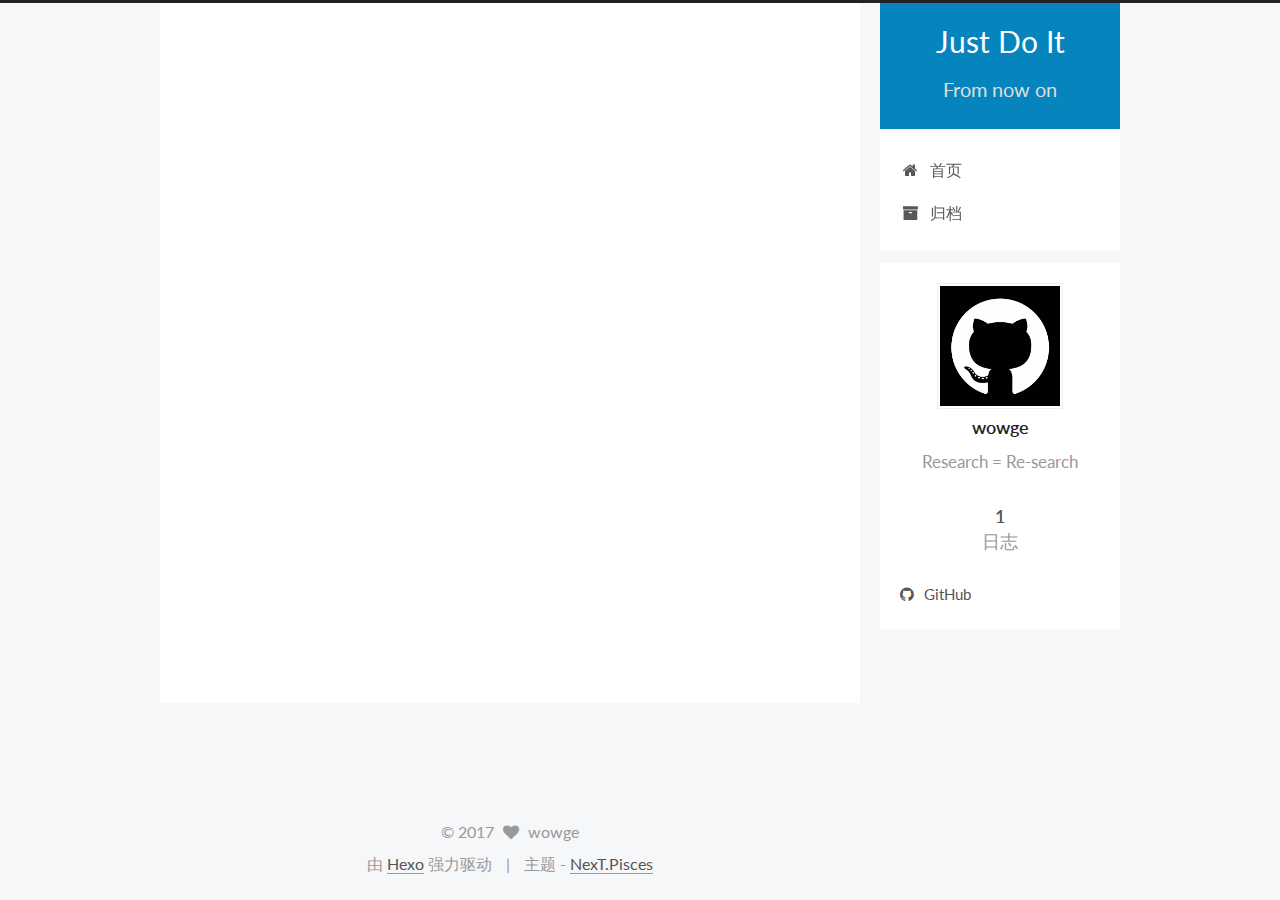
<file: index.html>
<!doctype html>



  


<html class="theme-next pisces use-motion" lang="zh-Hans">
<head>
  <meta charset="UTF-8"/>
<meta http-equiv="X-UA-Compatible" content="IE=edge" />
<meta name="viewport" content="width=device-width, initial-scale=1, maximum-scale=1"/>






<meta http-equiv="Cache-Control" content="no-transform" />
<meta http-equiv="Cache-Control" content="no-siteapp" />















  
  
  <link href="/lib/fancybox/source/jquery.fancybox.css?v=2.1.5" rel="stylesheet" type="text/css" />




  
  
  
  

  
    
    
  

  

  

  

  

  
    
    
    <link href="//fonts.googleapis.com/css?family=Lato:300,300italic,400,400italic,700,700italic&subset=latin,latin-ext" rel="stylesheet" type="text/css">
  






<link href="/lib/font-awesome/css/font-awesome.min.css?v=4.6.2" rel="stylesheet" type="text/css" />

<link href="/css/main.css?v=5.1.1" rel="stylesheet" type="text/css" />


  <meta name="keywords" content="Hexo, NexT" />








  <link rel="shortcut icon" type="image/x-icon" href="/favicon.ico?v=5.1.1" />






<meta name="description" content="Research = Re-search">
<meta property="og:type" content="website">
<meta property="og:title" content="Just Do It">
<meta property="og:url" content="https://wowge.github.io/index.html">
<meta property="og:site_name" content="Just Do It">
<meta property="og:description" content="Research = Re-search">
<meta name="twitter:card" content="summary">
<meta name="twitter:title" content="Just Do It">
<meta name="twitter:description" content="Research = Re-search">



<script type="text/javascript" id="hexo.configurations">
  var NexT = window.NexT || {};
  var CONFIG = {
    root: '/',
    scheme: 'Pisces',
    sidebar: {"position":"right","display":"post","offset":12,"offset_float":0,"b2t":true,"scrollpercent":false},
    fancybox: true,
    motion: true,
    duoshuo: {
      userId: '0',
      author: '博主'
    },
    algolia: {
      applicationID: '',
      apiKey: '',
      indexName: '',
      hits: {"per_page":10},
      labels: {"input_placeholder":"Search for Posts","hits_empty":"We didn't find any results for the search: ${query}","hits_stats":"${hits} results found in ${time} ms"}
    }
  };
</script>



  <link rel="canonical" href="https://wowge.github.io/"/>





  <title>Just Do It</title>
</head>

<body itemscope itemtype="http://schema.org/WebPage" lang="zh-Hans">

  















  
  
    
  

  <div class="container sidebar-position-right 
   page-home 
 ">
    <div class="headband"></div>

    <header id="header" class="header" itemscope itemtype="http://schema.org/WPHeader">
      <div class="header-inner"><div class="site-brand-wrapper">
  <div class="site-meta ">
    

    <div class="custom-logo-site-title">
      <a href="/"  class="brand" rel="start">
        <span class="logo-line-before"><i></i></span>
        <span class="site-title">Just Do It</span>
        <span class="logo-line-after"><i></i></span>
      </a>
    </div>
      
        <p class="site-subtitle">From now on</p>
      
  </div>

  <div class="site-nav-toggle">
    <button>
      <span class="btn-bar"></span>
      <span class="btn-bar"></span>
      <span class="btn-bar"></span>
    </button>
  </div>
</div>

<nav class="site-nav">
  

  
    <ul id="menu" class="menu">
      
        
        <li class="menu-item menu-item-home">
          <a href="/" rel="section">
            
              <i class="menu-item-icon fa fa-fw fa-home"></i> <br />
            
            首页
          </a>
        </li>
      
        
        <li class="menu-item menu-item-archives">
          <a href="/archives" rel="section">
            
              <i class="menu-item-icon fa fa-fw fa-archive"></i> <br />
            
            归档
          </a>
        </li>
      

      
    </ul>
  

  
</nav>



 </div>
    </header>

    <main id="main" class="main">
      <div class="main-inner">
        <div class="content-wrap">
          <div id="content" class="content">
            
  <section id="posts" class="posts-expand">
    
      

  

  
  
  

  <article class="post post-type-normal " itemscope itemtype="http://schema.org/Article">
    <link itemprop="mainEntityOfPage" href="https://wowge.github.io/2017/05/14/MEAN栈学习推荐/">

    <span hidden itemprop="author" itemscope itemtype="http://schema.org/Person">
      <meta itemprop="name" content="wowge">
      <meta itemprop="description" content="">
      <meta itemprop="image" content="/images/github.png">
    </span>

    <span hidden itemprop="publisher" itemscope itemtype="http://schema.org/Organization">
      <meta itemprop="name" content="Just Do It">
    </span>

    
      <header class="post-header">

        
        
          <h1 class="post-title" itemprop="name headline">
                
                <a class="post-title-link" href="/2017/05/14/MEAN栈学习推荐/" itemprop="url">MEAN栈学习推荐</a></h1>
        

        <div class="post-meta">
          <span class="post-time">
            
              <span class="post-meta-item-icon">
                <i class="fa fa-calendar-o"></i>
              </span>
              
                <span class="post-meta-item-text">发表于</span>
              
              <time title="创建于" itemprop="dateCreated datePublished" datetime="2017-05-14T23:00:00+08:00">
                2017-05-14
              </time>
            

            
              <span class="post-meta-divider">|</span>
            

            
              <span class="post-meta-item-icon">
                <i class="fa fa-calendar-check-o"></i>
              </span>
              
                <span class="post-meta-item-text">更新于</span>
              
              <time title="更新于" itemprop="dateModified" datetime="2017-05-16T15:47:40+08:00">
                2017-05-16
              </time>
            
          </span>

          

          
            
              <span class="post-comments-count">
                <span class="post-meta-divider">|</span>
                <span class="post-meta-item-icon">
                  <i class="fa fa-comment-o"></i>
                </span>
                <a href="/2017/05/14/MEAN栈学习推荐/#comments" itemprop="discussionUrl">
                  <span class="post-comments-count disqus-comment-count"
                        data-disqus-identifier="2017/05/14/MEAN栈学习推荐/" itemprop="commentCount"></span>
                </a>
              </span>
            
          

          
          

          

          
            <div class="post-wordcount">
              
                <span class="post-meta-divider">|</span>
                <span class="post-meta-item-icon">
                  <i class="fa fa-file-word-o"></i>
                </span>
                
                  <span class="post-meta-item-text">字数统计</span>
                
                <span title="字数统计">
                  484
                </span>
              

              

              
            </div>
          

          

        </div>
      </header>
    

    <div class="post-body" itemprop="articleBody">

      
      

      
        
          <h3 id="Eloquent-JavaScript"><a href="#Eloquent-JavaScript" class="headerlink" title="Eloquent JavaScript"></a>Eloquent JavaScript</h3><p>
          <!--noindex-->
          <div class="post-button text-center">
            <a class="btn" href="/2017/05/14/MEAN栈学习推荐/" rel="contents">
              阅读全文 &raquo;
            </a>
          </div>
          <!--/noindex-->
        
      
    </div>

    <div>
      
    </div>

    <div>
      
    </div>

    <div>
      
    </div>

    <footer class="post-footer">
      

      

      

      
      
        <div class="post-eof"></div>
      
    </footer>
  </article>


    
  </section>

  


          </div>
          


          

        </div>
        
          
  
  <div class="sidebar-toggle">
    <div class="sidebar-toggle-line-wrap">
      <span class="sidebar-toggle-line sidebar-toggle-line-first"></span>
      <span class="sidebar-toggle-line sidebar-toggle-line-middle"></span>
      <span class="sidebar-toggle-line sidebar-toggle-line-last"></span>
    </div>
  </div>

  <aside id="sidebar" class="sidebar">
    <div class="sidebar-inner">

      

      

      <section class="site-overview sidebar-panel sidebar-panel-active">
        <div class="site-author motion-element" itemprop="author" itemscope itemtype="http://schema.org/Person">
          <img class="site-author-image" itemprop="image"
               src="/images/github.png"
               alt="wowge" />
          <p class="site-author-name" itemprop="name">wowge</p>
           
              <p class="site-description motion-element" itemprop="description">Research = Re-search</p>
          
        </div>
        <nav class="site-state motion-element">

          
            <div class="site-state-item site-state-posts">
              <a href="/archives">
                <span class="site-state-item-count">1</span>
                <span class="site-state-item-name">日志</span>
              </a>
            </div>
          

          

          

        </nav>

        

        <div class="links-of-author motion-element">
          
            
              <span class="links-of-author-item">
                <a href="https://github.com/wowge" target="_blank" title="GitHub">
                  
                    <i class="fa fa-fw fa-github"></i>
                  
                  GitHub
                </a>
              </span>
            
          
        </div>

        
        

        
        

        


      </section>

      

      
        <div class="back-to-top">
          <i class="fa fa-arrow-up"></i>
          
        </div>
      

    </div>
  </aside>


        
      </div>
    </main>

    <footer id="footer" class="footer">
      <div class="footer-inner">
        <div class="copyright" >
  
  &copy; 
  <span itemprop="copyrightYear">2017</span>
  <span class="with-love">
    <i class="fa fa-heart"></i>
  </span>
  <span class="author" itemprop="copyrightHolder">wowge</span>
</div>


<div class="powered-by">
  由 <a class="theme-link" href="https://hexo.io">Hexo</a> 强力驱动
</div>

<div class="theme-info">
  主题 -
  <a class="theme-link" href="https://github.com/iissnan/hexo-theme-next">
    NexT.Pisces
  </a>
</div>


        

        
      </div>
    </footer>

    

  </div>

  

<script type="text/javascript">
  if (Object.prototype.toString.call(window.Promise) !== '[object Function]') {
    window.Promise = null;
  }
</script>









  












  
  <script type="text/javascript" src="/lib/jquery/index.js?v=2.1.3"></script>

  
  <script type="text/javascript" src="/lib/fastclick/lib/fastclick.min.js?v=1.0.6"></script>

  
  <script type="text/javascript" src="/lib/jquery_lazyload/jquery.lazyload.js?v=1.9.7"></script>

  
  <script type="text/javascript" src="/lib/velocity/velocity.min.js?v=1.2.1"></script>

  
  <script type="text/javascript" src="/lib/velocity/velocity.ui.min.js?v=1.2.1"></script>

  
  <script type="text/javascript" src="/lib/fancybox/source/jquery.fancybox.pack.js?v=2.1.5"></script>


  


  <script type="text/javascript" src="/js/src/utils.js?v=5.1.1"></script>

  <script type="text/javascript" src="/js/src/motion.js?v=5.1.1"></script>



  
  


  <script type="text/javascript" src="/js/src/affix.js?v=5.1.1"></script>

  <script type="text/javascript" src="/js/src/schemes/pisces.js?v=5.1.1"></script>



  

  


  <script type="text/javascript" src="/js/src/bootstrap.js?v=5.1.1"></script>



  


  

    
      <script id="dsq-count-scr" src="https://wowge-github-io.disqus.com/count.js" async></script>
    

    

  




	





  





  








  





  

  

  

  
  <script type="text/javascript" src="/js/src/js.cookie.js?v=5.1.1"></script>
  <script type="text/javascript" src="/js/src/scroll-cookie.js?v=5.1.1"></script>


  

</body>
</html>
</file>
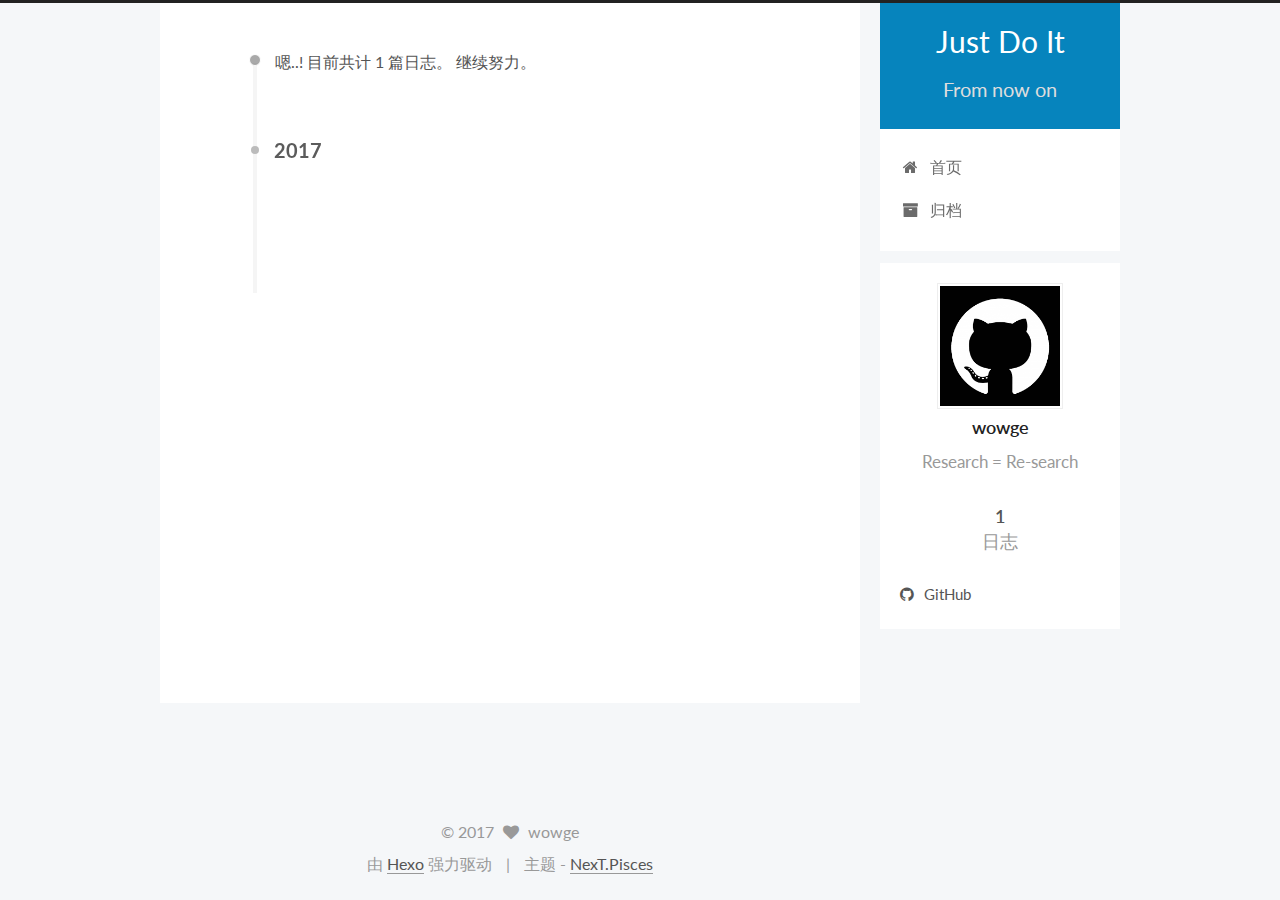
<file: archives/index.html>
<!doctype html>



  


<html class="theme-next pisces use-motion" lang="zh-Hans">
<head>
  <meta charset="UTF-8"/>
<meta http-equiv="X-UA-Compatible" content="IE=edge" />
<meta name="viewport" content="width=device-width, initial-scale=1, maximum-scale=1"/>






<meta http-equiv="Cache-Control" content="no-transform" />
<meta http-equiv="Cache-Control" content="no-siteapp" />















  
  
  <link href="/lib/fancybox/source/jquery.fancybox.css?v=2.1.5" rel="stylesheet" type="text/css" />




  
  
  
  

  
    
    
  

  

  

  

  

  
    
    
    <link href="//fonts.googleapis.com/css?family=Lato:300,300italic,400,400italic,700,700italic&subset=latin,latin-ext" rel="stylesheet" type="text/css">
  






<link href="/lib/font-awesome/css/font-awesome.min.css?v=4.6.2" rel="stylesheet" type="text/css" />

<link href="/css/main.css?v=5.1.1" rel="stylesheet" type="text/css" />


  <meta name="keywords" content="Hexo, NexT" />








  <link rel="shortcut icon" type="image/x-icon" href="/favicon.ico?v=5.1.1" />






<meta name="description" content="Research = Re-search">
<meta property="og:type" content="website">
<meta property="og:title" content="Just Do It">
<meta property="og:url" content="https://wowge.github.io/archives/index.html">
<meta property="og:site_name" content="Just Do It">
<meta property="og:description" content="Research = Re-search">
<meta name="twitter:card" content="summary">
<meta name="twitter:title" content="Just Do It">
<meta name="twitter:description" content="Research = Re-search">



<script type="text/javascript" id="hexo.configurations">
  var NexT = window.NexT || {};
  var CONFIG = {
    root: '/',
    scheme: 'Pisces',
    sidebar: {"position":"right","display":"post","offset":12,"offset_float":0,"b2t":true,"scrollpercent":false},
    fancybox: true,
    motion: true,
    duoshuo: {
      userId: '0',
      author: '博主'
    },
    algolia: {
      applicationID: '',
      apiKey: '',
      indexName: '',
      hits: {"per_page":10},
      labels: {"input_placeholder":"Search for Posts","hits_empty":"We didn't find any results for the search: ${query}","hits_stats":"${hits} results found in ${time} ms"}
    }
  };
</script>



  <link rel="canonical" href="https://wowge.github.io/archives/"/>





  <title>归档 | Just Do It</title>
</head>

<body itemscope itemtype="http://schema.org/WebPage" lang="zh-Hans">

  















  
  
    
  

  <div class="container sidebar-position-right  page-archive  ">
    <div class="headband"></div>

    <header id="header" class="header" itemscope itemtype="http://schema.org/WPHeader">
      <div class="header-inner"><div class="site-brand-wrapper">
  <div class="site-meta ">
    

    <div class="custom-logo-site-title">
      <a href="/"  class="brand" rel="start">
        <span class="logo-line-before"><i></i></span>
        <span class="site-title">Just Do It</span>
        <span class="logo-line-after"><i></i></span>
      </a>
    </div>
      
        <p class="site-subtitle">From now on</p>
      
  </div>

  <div class="site-nav-toggle">
    <button>
      <span class="btn-bar"></span>
      <span class="btn-bar"></span>
      <span class="btn-bar"></span>
    </button>
  </div>
</div>

<nav class="site-nav">
  

  
    <ul id="menu" class="menu">
      
        
        <li class="menu-item menu-item-home">
          <a href="/" rel="section">
            
              <i class="menu-item-icon fa fa-fw fa-home"></i> <br />
            
            首页
          </a>
        </li>
      
        
        <li class="menu-item menu-item-archives">
          <a href="/archives" rel="section">
            
              <i class="menu-item-icon fa fa-fw fa-archive"></i> <br />
            
            归档
          </a>
        </li>
      

      
    </ul>
  

  
</nav>



 </div>
    </header>

    <main id="main" class="main">
      <div class="main-inner">
        <div class="content-wrap">
          <div id="content" class="content">
            

  <section id="posts" class="posts-collapse">
    <span class="archive-move-on"></span>

    <span class="archive-page-counter">
      
      
      
        
      
      嗯..! 目前共计 1 篇日志。 继续努力。
    </span>

    

      
      
      

      
        
        <div class="collection-title">
          <h2 class="archive-year motion-element" id="archive-year-2017">2017</h2>
        </div>
      
      

      

  <article class="post post-type-normal" itemscope itemtype="http://schema.org/Article">
    <header class="post-header">

      <h2 class="post-title">
        
            <a class="post-title-link" href="/2017/05/14/MEAN栈学习推荐/" itemprop="url">
              
                <span itemprop="name">MEAN栈学习推荐</span>
              
            </a>
        
      </h2>

      <div class="post-meta">
        <time class="post-time" itemprop="dateCreated"
              datetime="2017-05-14T23:00:00+08:00"
              content="2017-05-14" >
          05-14
        </time>
      </div>

    </header>
  </article>



    

  </section>

  



          </div>
          


          

        </div>
        
          
  
  <div class="sidebar-toggle">
    <div class="sidebar-toggle-line-wrap">
      <span class="sidebar-toggle-line sidebar-toggle-line-first"></span>
      <span class="sidebar-toggle-line sidebar-toggle-line-middle"></span>
      <span class="sidebar-toggle-line sidebar-toggle-line-last"></span>
    </div>
  </div>

  <aside id="sidebar" class="sidebar">
    <div class="sidebar-inner">

      

      

      <section class="site-overview sidebar-panel sidebar-panel-active">
        <div class="site-author motion-element" itemprop="author" itemscope itemtype="http://schema.org/Person">
          <img class="site-author-image" itemprop="image"
               src="/images/github.png"
               alt="wowge" />
          <p class="site-author-name" itemprop="name">wowge</p>
           
              <p class="site-description motion-element" itemprop="description">Research = Re-search</p>
          
        </div>
        <nav class="site-state motion-element">

          
            <div class="site-state-item site-state-posts">
              <a href="/archives">
                <span class="site-state-item-count">1</span>
                <span class="site-state-item-name">日志</span>
              </a>
            </div>
          

          

          

        </nav>

        

        <div class="links-of-author motion-element">
          
            
              <span class="links-of-author-item">
                <a href="https://github.com/wowge" target="_blank" title="GitHub">
                  
                    <i class="fa fa-fw fa-github"></i>
                  
                  GitHub
                </a>
              </span>
            
          
        </div>

        
        

        
        

        


      </section>

      

      
        <div class="back-to-top">
          <i class="fa fa-arrow-up"></i>
          
        </div>
      

    </div>
  </aside>


        
      </div>
    </main>

    <footer id="footer" class="footer">
      <div class="footer-inner">
        <div class="copyright" >
  
  &copy; 
  <span itemprop="copyrightYear">2017</span>
  <span class="with-love">
    <i class="fa fa-heart"></i>
  </span>
  <span class="author" itemprop="copyrightHolder">wowge</span>
</div>


<div class="powered-by">
  由 <a class="theme-link" href="https://hexo.io">Hexo</a> 强力驱动
</div>

<div class="theme-info">
  主题 -
  <a class="theme-link" href="https://github.com/iissnan/hexo-theme-next">
    NexT.Pisces
  </a>
</div>


        

        
      </div>
    </footer>

    

  </div>

  

<script type="text/javascript">
  if (Object.prototype.toString.call(window.Promise) !== '[object Function]') {
    window.Promise = null;
  }
</script>









  












  
  <script type="text/javascript" src="/lib/jquery/index.js?v=2.1.3"></script>

  
  <script type="text/javascript" src="/lib/fastclick/lib/fastclick.min.js?v=1.0.6"></script>

  
  <script type="text/javascript" src="/lib/jquery_lazyload/jquery.lazyload.js?v=1.9.7"></script>

  
  <script type="text/javascript" src="/lib/velocity/velocity.min.js?v=1.2.1"></script>

  
  <script type="text/javascript" src="/lib/velocity/velocity.ui.min.js?v=1.2.1"></script>

  
  <script type="text/javascript" src="/lib/fancybox/source/jquery.fancybox.pack.js?v=2.1.5"></script>


  


  <script type="text/javascript" src="/js/src/utils.js?v=5.1.1"></script>

  <script type="text/javascript" src="/js/src/motion.js?v=5.1.1"></script>



  
  


  <script type="text/javascript" src="/js/src/affix.js?v=5.1.1"></script>

  <script type="text/javascript" src="/js/src/schemes/pisces.js?v=5.1.1"></script>



  
  
    <script type="text/javascript" id="motion.page.archive">
      $('.archive-year').velocity('transition.slideLeftIn');
    </script>
  


  


  <script type="text/javascript" src="/js/src/bootstrap.js?v=5.1.1"></script>



  


  

    
      <script id="dsq-count-scr" src="https://wowge-github-io.disqus.com/count.js" async></script>
    

    

  




	





  





  








  





  

  

  

  
  <script type="text/javascript" src="/js/src/js.cookie.js?v=5.1.1"></script>
  <script type="text/javascript" src="/js/src/scroll-cookie.js?v=5.1.1"></script>


  

</body>
</html>
</file>
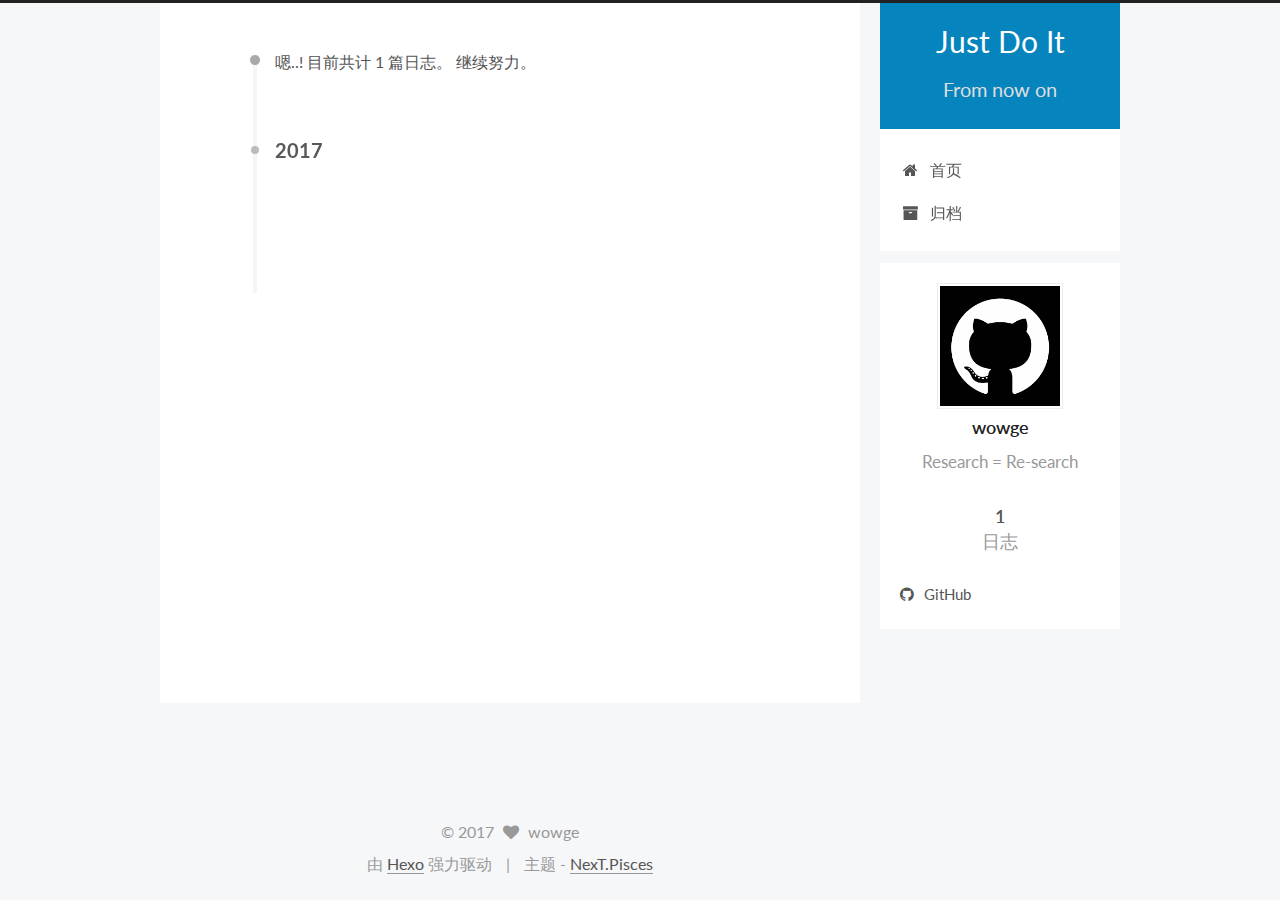
<file: archives/2017/index.html>
<!doctype html>



  


<html class="theme-next pisces use-motion" lang="zh-Hans">
<head>
  <meta charset="UTF-8"/>
<meta http-equiv="X-UA-Compatible" content="IE=edge" />
<meta name="viewport" content="width=device-width, initial-scale=1, maximum-scale=1"/>






<meta http-equiv="Cache-Control" content="no-transform" />
<meta http-equiv="Cache-Control" content="no-siteapp" />















  
  
  <link href="/lib/fancybox/source/jquery.fancybox.css?v=2.1.5" rel="stylesheet" type="text/css" />




  
  
  
  

  
    
    
  

  

  

  

  

  
    
    
    <link href="//fonts.googleapis.com/css?family=Lato:300,300italic,400,400italic,700,700italic&subset=latin,latin-ext" rel="stylesheet" type="text/css">
  






<link href="/lib/font-awesome/css/font-awesome.min.css?v=4.6.2" rel="stylesheet" type="text/css" />

<link href="/css/main.css?v=5.1.1" rel="stylesheet" type="text/css" />


  <meta name="keywords" content="Hexo, NexT" />








  <link rel="shortcut icon" type="image/x-icon" href="/favicon.ico?v=5.1.1" />






<meta name="description" content="Research = Re-search">
<meta property="og:type" content="website">
<meta property="og:title" content="Just Do It">
<meta property="og:url" content="https://wowge.github.io/archives/2017/index.html">
<meta property="og:site_name" content="Just Do It">
<meta property="og:description" content="Research = Re-search">
<meta name="twitter:card" content="summary">
<meta name="twitter:title" content="Just Do It">
<meta name="twitter:description" content="Research = Re-search">



<script type="text/javascript" id="hexo.configurations">
  var NexT = window.NexT || {};
  var CONFIG = {
    root: '/',
    scheme: 'Pisces',
    sidebar: {"position":"right","display":"post","offset":12,"offset_float":0,"b2t":true,"scrollpercent":false},
    fancybox: true,
    motion: true,
    duoshuo: {
      userId: '0',
      author: '博主'
    },
    algolia: {
      applicationID: '',
      apiKey: '',
      indexName: '',
      hits: {"per_page":10},
      labels: {"input_placeholder":"Search for Posts","hits_empty":"We didn't find any results for the search: ${query}","hits_stats":"${hits} results found in ${time} ms"}
    }
  };
</script>



  <link rel="canonical" href="https://wowge.github.io/archives/2017/"/>





  <title>归档 | Just Do It</title>
</head>

<body itemscope itemtype="http://schema.org/WebPage" lang="zh-Hans">

  















  
  
    
  

  <div class="container sidebar-position-right  page-archive  ">
    <div class="headband"></div>

    <header id="header" class="header" itemscope itemtype="http://schema.org/WPHeader">
      <div class="header-inner"><div class="site-brand-wrapper">
  <div class="site-meta ">
    

    <div class="custom-logo-site-title">
      <a href="/"  class="brand" rel="start">
        <span class="logo-line-before"><i></i></span>
        <span class="site-title">Just Do It</span>
        <span class="logo-line-after"><i></i></span>
      </a>
    </div>
      
        <p class="site-subtitle">From now on</p>
      
  </div>

  <div class="site-nav-toggle">
    <button>
      <span class="btn-bar"></span>
      <span class="btn-bar"></span>
      <span class="btn-bar"></span>
    </button>
  </div>
</div>

<nav class="site-nav">
  

  
    <ul id="menu" class="menu">
      
        
        <li class="menu-item menu-item-home">
          <a href="/" rel="section">
            
              <i class="menu-item-icon fa fa-fw fa-home"></i> <br />
            
            首页
          </a>
        </li>
      
        
        <li class="menu-item menu-item-archives">
          <a href="/archives" rel="section">
            
              <i class="menu-item-icon fa fa-fw fa-archive"></i> <br />
            
            归档
          </a>
        </li>
      

      
    </ul>
  

  
</nav>



 </div>
    </header>

    <main id="main" class="main">
      <div class="main-inner">
        <div class="content-wrap">
          <div id="content" class="content">
            

  <section id="posts" class="posts-collapse">
    <span class="archive-move-on"></span>

    <span class="archive-page-counter">
      
      
      
        
      
      嗯..! 目前共计 1 篇日志。 继续努力。
    </span>

    

      
      
      

      
        
        <div class="collection-title">
          <h2 class="archive-year motion-element" id="archive-year-2017">2017</h2>
        </div>
      
      

      

  <article class="post post-type-normal" itemscope itemtype="http://schema.org/Article">
    <header class="post-header">

      <h2 class="post-title">
        
            <a class="post-title-link" href="/2017/05/14/MEAN栈学习推荐/" itemprop="url">
              
                <span itemprop="name">MEAN栈学习推荐</span>
              
            </a>
        
      </h2>

      <div class="post-meta">
        <time class="post-time" itemprop="dateCreated"
              datetime="2017-05-14T23:00:00+08:00"
              content="2017-05-14" >
          05-14
        </time>
      </div>

    </header>
  </article>



    

  </section>

  



          </div>
          


          

        </div>
        
          
  
  <div class="sidebar-toggle">
    <div class="sidebar-toggle-line-wrap">
      <span class="sidebar-toggle-line sidebar-toggle-line-first"></span>
      <span class="sidebar-toggle-line sidebar-toggle-line-middle"></span>
      <span class="sidebar-toggle-line sidebar-toggle-line-last"></span>
    </div>
  </div>

  <aside id="sidebar" class="sidebar">
    <div class="sidebar-inner">

      

      

      <section class="site-overview sidebar-panel sidebar-panel-active">
        <div class="site-author motion-element" itemprop="author" itemscope itemtype="http://schema.org/Person">
          <img class="site-author-image" itemprop="image"
               src="/images/github.png"
               alt="wowge" />
          <p class="site-author-name" itemprop="name">wowge</p>
           
              <p class="site-description motion-element" itemprop="description">Research = Re-search</p>
          
        </div>
        <nav class="site-state motion-element">

          
            <div class="site-state-item site-state-posts">
              <a href="/archives">
                <span class="site-state-item-count">1</span>
                <span class="site-state-item-name">日志</span>
              </a>
            </div>
          

          

          

        </nav>

        

        <div class="links-of-author motion-element">
          
            
              <span class="links-of-author-item">
                <a href="https://github.com/wowge" target="_blank" title="GitHub">
                  
                    <i class="fa fa-fw fa-github"></i>
                  
                  GitHub
                </a>
              </span>
            
          
        </div>

        
        

        
        

        


      </section>

      

      
        <div class="back-to-top">
          <i class="fa fa-arrow-up"></i>
          
        </div>
      

    </div>
  </aside>


        
      </div>
    </main>

    <footer id="footer" class="footer">
      <div class="footer-inner">
        <div class="copyright" >
  
  &copy; 
  <span itemprop="copyrightYear">2017</span>
  <span class="with-love">
    <i class="fa fa-heart"></i>
  </span>
  <span class="author" itemprop="copyrightHolder">wowge</span>
</div>


<div class="powered-by">
  由 <a class="theme-link" href="https://hexo.io">Hexo</a> 强力驱动
</div>

<div class="theme-info">
  主题 -
  <a class="theme-link" href="https://github.com/iissnan/hexo-theme-next">
    NexT.Pisces
  </a>
</div>


        

        
      </div>
    </footer>

    

  </div>

  

<script type="text/javascript">
  if (Object.prototype.toString.call(window.Promise) !== '[object Function]') {
    window.Promise = null;
  }
</script>









  












  
  <script type="text/javascript" src="/lib/jquery/index.js?v=2.1.3"></script>

  
  <script type="text/javascript" src="/lib/fastclick/lib/fastclick.min.js?v=1.0.6"></script>

  
  <script type="text/javascript" src="/lib/jquery_lazyload/jquery.lazyload.js?v=1.9.7"></script>

  
  <script type="text/javascript" src="/lib/velocity/velocity.min.js?v=1.2.1"></script>

  
  <script type="text/javascript" src="/lib/velocity/velocity.ui.min.js?v=1.2.1"></script>

  
  <script type="text/javascript" src="/lib/fancybox/source/jquery.fancybox.pack.js?v=2.1.5"></script>


  


  <script type="text/javascript" src="/js/src/utils.js?v=5.1.1"></script>

  <script type="text/javascript" src="/js/src/motion.js?v=5.1.1"></script>



  
  


  <script type="text/javascript" src="/js/src/affix.js?v=5.1.1"></script>

  <script type="text/javascript" src="/js/src/schemes/pisces.js?v=5.1.1"></script>



  
  
    <script type="text/javascript" id="motion.page.archive">
      $('.archive-year').velocity('transition.slideLeftIn');
    </script>
  


  


  <script type="text/javascript" src="/js/src/bootstrap.js?v=5.1.1"></script>



  


  

    
      <script id="dsq-count-scr" src="https://wowge-github-io.disqus.com/count.js" async></script>
    

    

  




	





  





  








  





  

  

  

  
  <script type="text/javascript" src="/js/src/js.cookie.js?v=5.1.1"></script>
  <script type="text/javascript" src="/js/src/scroll-cookie.js?v=5.1.1"></script>


  

</body>
</html>
</file>
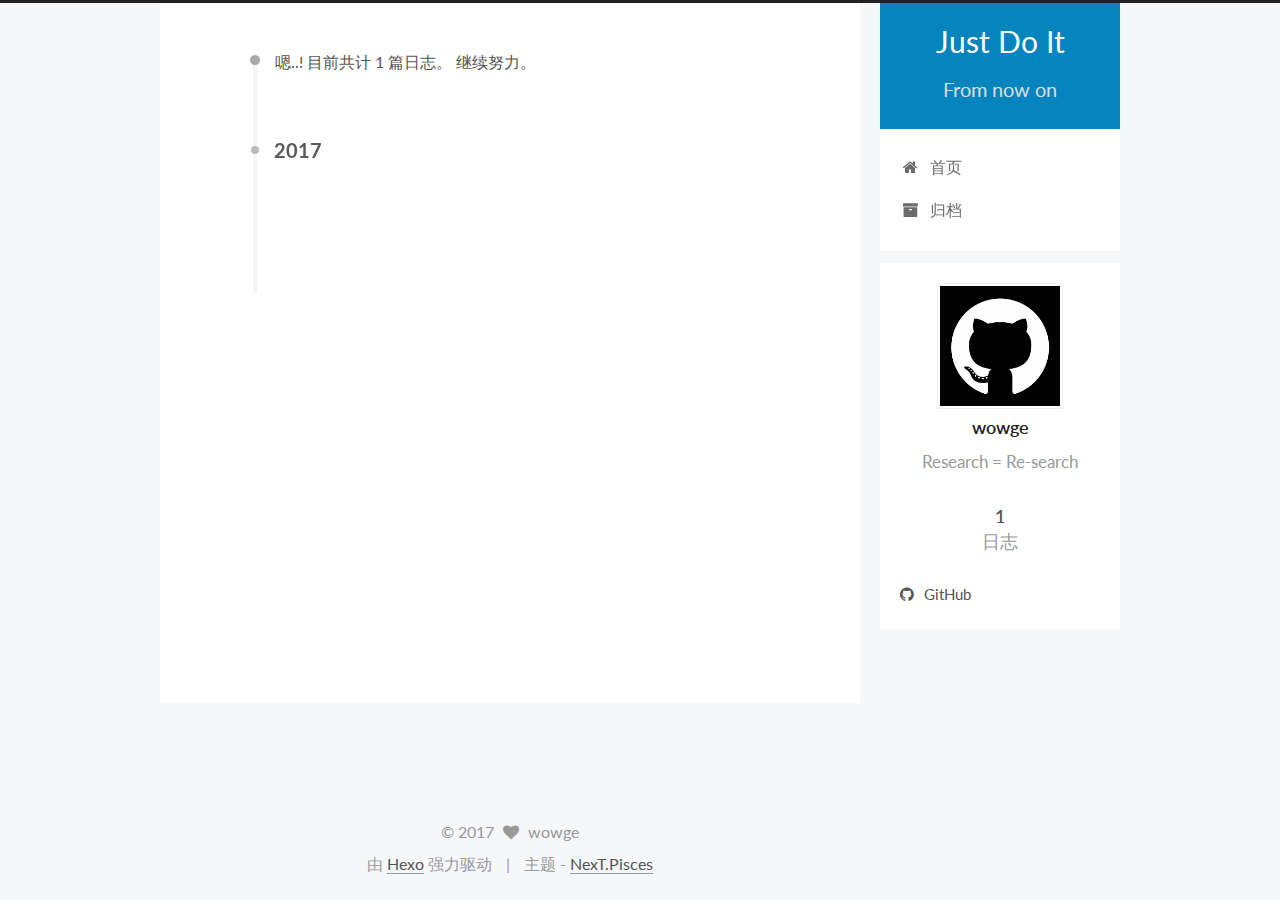
<file: archives/2017/05/index.html>
<!doctype html>



  


<html class="theme-next pisces use-motion" lang="zh-Hans">
<head>
  <meta charset="UTF-8"/>
<meta http-equiv="X-UA-Compatible" content="IE=edge" />
<meta name="viewport" content="width=device-width, initial-scale=1, maximum-scale=1"/>






<meta http-equiv="Cache-Control" content="no-transform" />
<meta http-equiv="Cache-Control" content="no-siteapp" />















  
  
  <link href="/lib/fancybox/source/jquery.fancybox.css?v=2.1.5" rel="stylesheet" type="text/css" />




  
  
  
  

  
    
    
  

  

  

  

  

  
    
    
    <link href="//fonts.googleapis.com/css?family=Lato:300,300italic,400,400italic,700,700italic&subset=latin,latin-ext" rel="stylesheet" type="text/css">
  






<link href="/lib/font-awesome/css/font-awesome.min.css?v=4.6.2" rel="stylesheet" type="text/css" />

<link href="/css/main.css?v=5.1.1" rel="stylesheet" type="text/css" />


  <meta name="keywords" content="Hexo, NexT" />








  <link rel="shortcut icon" type="image/x-icon" href="/favicon.ico?v=5.1.1" />






<meta name="description" content="Research = Re-search">
<meta property="og:type" content="website">
<meta property="og:title" content="Just Do It">
<meta property="og:url" content="https://wowge.github.io/archives/2017/05/index.html">
<meta property="og:site_name" content="Just Do It">
<meta property="og:description" content="Research = Re-search">
<meta name="twitter:card" content="summary">
<meta name="twitter:title" content="Just Do It">
<meta name="twitter:description" content="Research = Re-search">



<script type="text/javascript" id="hexo.configurations">
  var NexT = window.NexT || {};
  var CONFIG = {
    root: '/',
    scheme: 'Pisces',
    sidebar: {"position":"right","display":"post","offset":12,"offset_float":0,"b2t":true,"scrollpercent":false},
    fancybox: true,
    motion: true,
    duoshuo: {
      userId: '0',
      author: '博主'
    },
    algolia: {
      applicationID: '',
      apiKey: '',
      indexName: '',
      hits: {"per_page":10},
      labels: {"input_placeholder":"Search for Posts","hits_empty":"We didn't find any results for the search: ${query}","hits_stats":"${hits} results found in ${time} ms"}
    }
  };
</script>



  <link rel="canonical" href="https://wowge.github.io/archives/2017/05/"/>





  <title>归档 | Just Do It</title>
</head>

<body itemscope itemtype="http://schema.org/WebPage" lang="zh-Hans">

  















  
  
    
  

  <div class="container sidebar-position-right  page-archive  ">
    <div class="headband"></div>

    <header id="header" class="header" itemscope itemtype="http://schema.org/WPHeader">
      <div class="header-inner"><div class="site-brand-wrapper">
  <div class="site-meta ">
    

    <div class="custom-logo-site-title">
      <a href="/"  class="brand" rel="start">
        <span class="logo-line-before"><i></i></span>
        <span class="site-title">Just Do It</span>
        <span class="logo-line-after"><i></i></span>
      </a>
    </div>
      
        <p class="site-subtitle">From now on</p>
      
  </div>

  <div class="site-nav-toggle">
    <button>
      <span class="btn-bar"></span>
      <span class="btn-bar"></span>
      <span class="btn-bar"></span>
    </button>
  </div>
</div>

<nav class="site-nav">
  

  
    <ul id="menu" class="menu">
      
        
        <li class="menu-item menu-item-home">
          <a href="/" rel="section">
            
              <i class="menu-item-icon fa fa-fw fa-home"></i> <br />
            
            首页
          </a>
        </li>
      
        
        <li class="menu-item menu-item-archives">
          <a href="/archives" rel="section">
            
              <i class="menu-item-icon fa fa-fw fa-archive"></i> <br />
            
            归档
          </a>
        </li>
      

      
    </ul>
  

  
</nav>



 </div>
    </header>

    <main id="main" class="main">
      <div class="main-inner">
        <div class="content-wrap">
          <div id="content" class="content">
            

  <section id="posts" class="posts-collapse">
    <span class="archive-move-on"></span>

    <span class="archive-page-counter">
      
      
      
        
      
      嗯..! 目前共计 1 篇日志。 继续努力。
    </span>

    

      
      
      

      
        
        <div class="collection-title">
          <h2 class="archive-year motion-element" id="archive-year-2017">2017</h2>
        </div>
      
      

      

  <article class="post post-type-normal" itemscope itemtype="http://schema.org/Article">
    <header class="post-header">

      <h2 class="post-title">
        
            <a class="post-title-link" href="/2017/05/14/MEAN栈学习推荐/" itemprop="url">
              
                <span itemprop="name">MEAN栈学习推荐</span>
              
            </a>
        
      </h2>

      <div class="post-meta">
        <time class="post-time" itemprop="dateCreated"
              datetime="2017-05-14T23:00:00+08:00"
              content="2017-05-14" >
          05-14
        </time>
      </div>

    </header>
  </article>



    

  </section>

  



          </div>
          


          

        </div>
        
          
  
  <div class="sidebar-toggle">
    <div class="sidebar-toggle-line-wrap">
      <span class="sidebar-toggle-line sidebar-toggle-line-first"></span>
      <span class="sidebar-toggle-line sidebar-toggle-line-middle"></span>
      <span class="sidebar-toggle-line sidebar-toggle-line-last"></span>
    </div>
  </div>

  <aside id="sidebar" class="sidebar">
    <div class="sidebar-inner">

      

      

      <section class="site-overview sidebar-panel sidebar-panel-active">
        <div class="site-author motion-element" itemprop="author" itemscope itemtype="http://schema.org/Person">
          <img class="site-author-image" itemprop="image"
               src="/images/github.png"
               alt="wowge" />
          <p class="site-author-name" itemprop="name">wowge</p>
           
              <p class="site-description motion-element" itemprop="description">Research = Re-search</p>
          
        </div>
        <nav class="site-state motion-element">

          
            <div class="site-state-item site-state-posts">
              <a href="/archives">
                <span class="site-state-item-count">1</span>
                <span class="site-state-item-name">日志</span>
              </a>
            </div>
          

          

          

        </nav>

        

        <div class="links-of-author motion-element">
          
            
              <span class="links-of-author-item">
                <a href="https://github.com/wowge" target="_blank" title="GitHub">
                  
                    <i class="fa fa-fw fa-github"></i>
                  
                  GitHub
                </a>
              </span>
            
          
        </div>

        
        

        
        

        


      </section>

      

      
        <div class="back-to-top">
          <i class="fa fa-arrow-up"></i>
          
        </div>
      

    </div>
  </aside>


        
      </div>
    </main>

    <footer id="footer" class="footer">
      <div class="footer-inner">
        <div class="copyright" >
  
  &copy; 
  <span itemprop="copyrightYear">2017</span>
  <span class="with-love">
    <i class="fa fa-heart"></i>
  </span>
  <span class="author" itemprop="copyrightHolder">wowge</span>
</div>


<div class="powered-by">
  由 <a class="theme-link" href="https://hexo.io">Hexo</a> 强力驱动
</div>

<div class="theme-info">
  主题 -
  <a class="theme-link" href="https://github.com/iissnan/hexo-theme-next">
    NexT.Pisces
  </a>
</div>


        

        
      </div>
    </footer>

    

  </div>

  

<script type="text/javascript">
  if (Object.prototype.toString.call(window.Promise) !== '[object Function]') {
    window.Promise = null;
  }
</script>









  












  
  <script type="text/javascript" src="/lib/jquery/index.js?v=2.1.3"></script>

  
  <script type="text/javascript" src="/lib/fastclick/lib/fastclick.min.js?v=1.0.6"></script>

  
  <script type="text/javascript" src="/lib/jquery_lazyload/jquery.lazyload.js?v=1.9.7"></script>

  
  <script type="text/javascript" src="/lib/velocity/velocity.min.js?v=1.2.1"></script>

  
  <script type="text/javascript" src="/lib/velocity/velocity.ui.min.js?v=1.2.1"></script>

  
  <script type="text/javascript" src="/lib/fancybox/source/jquery.fancybox.pack.js?v=2.1.5"></script>


  


  <script type="text/javascript" src="/js/src/utils.js?v=5.1.1"></script>

  <script type="text/javascript" src="/js/src/motion.js?v=5.1.1"></script>



  
  


  <script type="text/javascript" src="/js/src/affix.js?v=5.1.1"></script>

  <script type="text/javascript" src="/js/src/schemes/pisces.js?v=5.1.1"></script>



  
  
    <script type="text/javascript" id="motion.page.archive">
      $('.archive-year').velocity('transition.slideLeftIn');
    </script>
  


  


  <script type="text/javascript" src="/js/src/bootstrap.js?v=5.1.1"></script>



  


  

    
      <script id="dsq-count-scr" src="https://wowge-github-io.disqus.com/count.js" async></script>
    

    

  




	





  





  








  





  

  

  

  
  <script type="text/javascript" src="/js/src/js.cookie.js?v=5.1.1"></script>
  <script type="text/javascript" src="/js/src/scroll-cookie.js?v=5.1.1"></script>


  

</body>
</html>
</file>
<file: css/main.css>
/* normalize.css v3.0.2 | MIT License | git.io/normalize */
html {
  font-family: sans-serif; /* 1 */
  -ms-text-size-adjust: 100%; /* 2 */
  -webkit-text-size-adjust: 100%; /* 2 */
}
body {
  margin: 0;
}
article,
aside,
details,
figcaption,
figure,
footer,
header,
hgroup,
main,
menu,
nav,
section,
summary {
  display: block;
}
audio,
canvas,
progress,
video {
  display: inline-block; /* 1 */
  vertical-align: baseline; /* 2 */
}
audio:not([controls]) {
  display: none;
  height: 0;
}
[hidden],
template {
  display: none;
}
a {
  background-color: transparent;
}
a:active,
a:hover {
  outline: 0;
}
abbr[title] {
  border-bottom: 1px dotted;
}
b,
strong {
  font-weight: bold;
}
dfn {
  font-style: italic;
}
h1 {
  font-size: 2em;
  margin: 0.67em 0;
}
mark {
  background: #ff0;
  color: #000;
}
small {
  font-size: 80%;
}
sub,
sup {
  font-size: 75%;
  line-height: 0;
  position: relative;
  vertical-align: baseline;
}
sup {
  top: -0.5em;
}
sub {
  bottom: -0.25em;
}
img {
  border: 0;
}
svg:not(:root) {
  overflow: hidden;
}
figure {
  margin: 1em 40px;
}
hr {
  -moz-box-sizing: content-box;
  box-sizing: content-box;
  height: 0;
}
pre {
  overflow: auto;
}
code,
kbd,
pre,
samp {
  font-family: monospace, monospace;
  font-size: 1em;
}
button,
input,
optgroup,
select,
textarea {
  color: inherit; /* 1 */
  font: inherit; /* 2 */
  margin: 0; /* 3 */
}
button {
  overflow: visible;
}
button,
select {
  text-transform: none;
}
button,
html input[type="button"],
input[type="reset"],
input[type="submit"] {
  -webkit-appearance: button; /* 2 */
  cursor: pointer; /* 3 */
}
button[disabled],
html input[disabled] {
  cursor: default;
}
button::-moz-focus-inner,
input::-moz-focus-inner {
  border: 0;
  padding: 0;
}
input {
  line-height: normal;
}
input[type="checkbox"],
input[type="radio"] {
  box-sizing: border-box; /* 1 */
  padding: 0; /* 2 */
}
input[type="number"]::-webkit-inner-spin-button,
input[type="number"]::-webkit-outer-spin-button {
  height: auto;
}
input[type="search"] {
  -webkit-appearance: textfield; /* 1 */
  -moz-box-sizing: content-box;
  -webkit-box-sizing: content-box; /* 2 */
  box-sizing: content-box;
}
input[type="search"]::-webkit-search-cancel-button,
input[type="search"]::-webkit-search-decoration {
  -webkit-appearance: none;
}
fieldset {
  border: 1px solid #c0c0c0;
  margin: 0 2px;
  padding: 0.35em 0.625em 0.75em;
}
legend {
  border: 0; /* 1 */
  padding: 0; /* 2 */
}
textarea {
  overflow: auto;
}
optgroup {
  font-weight: bold;
}
table {
  border-collapse: collapse;
  border-spacing: 0;
}
td,
th {
  padding: 0;
}
::selection {
  background: #262a30;
  color: #fff;
}
body {
  position: relative;
  font-family: 'Lato', "PingFang SC", "Microsoft YaHei", sans-serif;
  font-size: 16px;
  line-height: 2;
  color: #555;
  background: #f5f7f9;
}
@media (max-width: 767px) {
  body {
    padding-right: 0 !important;
  }
}
@media (min-width: 768px) and (max-width: 991px) {
  body {
    padding-right: 0 !important;
  }
}
@media (min-width: 1600px) {
  body {
    font-size: 18px;
  }
}
h1,
h2,
h3,
h4,
h5,
h6 {
  margin: 0;
  padding: 0;
  font-weight: bold;
  line-height: 1.5;
  font-family: 'Lato', "PingFang SC", "Microsoft YaHei", sans-serif;
}
h2,
h3,
h4,
h5,
h6 {
  margin: 20px 0 15px;
}
h1 {
  font-size: 22px;
}
@media (max-width: 767px) {
  h1 {
    font-size: 18px;
  }
}
h2 {
  font-size: 20px;
}
@media (max-width: 767px) {
  h2 {
    font-size: 16px;
  }
}
h3 {
  font-size: 18px;
}
@media (max-width: 767px) {
  h3 {
    font-size: 14px;
  }
}
h4 {
  font-size: 16px;
}
@media (max-width: 767px) {
  h4 {
    font-size: 12px;
  }
}
h5 {
  font-size: 14px;
}
@media (max-width: 767px) {
  h5 {
    font-size: 10px;
  }
}
h6 {
  font-size: 12px;
}
@media (max-width: 767px) {
  h6 {
    font-size: 8px;
  }
}
p {
  margin: 0 0 25px 0;
}
a {
  color: #555;
  text-decoration: none;
  border-bottom: 1px solid #999;
  word-wrap: break-word;
}
a:hover {
  color: #222;
  border-bottom-color: #222;
}
blockquote {
  margin: 0;
  padding: 0;
}
img {
  display: block;
  margin: auto;
  max-width: 100%;
  height: auto;
}
hr {
  margin: 40px 0;
  height: 3px;
  border: none;
  background-color: #ddd;
  background-image: repeating-linear-gradient(-45deg, #fff, #fff 4px, transparent 4px, transparent 8px);
}
blockquote {
  padding: 0 15px;
  color: #666;
  border-left: 4px solid #ddd;
}
blockquote cite::before {
  content: "-";
  padding: 0 5px;
}
dt {
  font-weight: 700;
}
dd {
  margin: 0;
  padding: 0;
}
.text-left {
  text-align: left;
}
.text-center {
  text-align: center;
}
.text-right {
  text-align: right;
}
.text-justify {
  text-align: justify;
}
.text-nowrap {
  white-space: nowrap;
}
.text-lowercase {
  text-transform: lowercase;
}
.text-uppercase {
  text-transform: uppercase;
}
.text-capitalize {
  text-transform: capitalize;
}
.center-block {
  display: block;
  margin-left: auto;
  margin-right: auto;
}
.clearfix:before,
.clearfix:after {
  content: " ";
  display: table;
}
.clearfix:after {
  clear: both;
}
.pullquote {
  width: 45%;
}
.pullquote.left {
  float: left;
  margin-left: 5px;
  margin-right: 10px;
}
.pullquote.right {
  float: right;
  margin-left: 10px;
  margin-right: 5px;
}
.affix.affix.affix {
  position: fixed;
}
.translation {
  margin-top: -20px;
  font-size: 14px;
  color: #999;
}
.scrollbar-measure {
  width: 100px;
  height: 100px;
  overflow: scroll;
  position: absolute;
  top: -9999px;
}
.use-motion .motion-element {
  opacity: 0;
}
table {
  margin: 20px 0;
  width: 100%;
  border-collapse: collapse;
  border-spacing: 0;
  border: 1px solid #ddd;
  font-size: 14px;
  table-layout: fixed;
  word-wrap: break-all;
}
table>tbody>tr:nth-of-type(odd) {
  background-color: #f9f9f9;
}
table>tbody>tr:hover {
  background-color: #f5f5f5;
}
caption,
th,
td {
  padding: 8px;
  text-align: left;
  vertical-align: middle;
  font-weight: normal;
}
th,
td {
  border-bottom: 3px solid #ddd;
  border-right: 1px solid #eee;
}
th {
  padding-bottom: 10px;
  font-weight: 700;
}
td {
  border-bottom-width: 1px;
}
html,
body {
  height: 100%;
}
.container {
  position: relative;
  min-height: 100%;
}
.header-inner {
  margin: 0 auto;
  padding: 100px 0 70px;
  width: 700px;
}
@media (min-width: 1600px) {
  .container .header-inner {
    width: 900px;
  }
}
.main {
  padding-bottom: 150px;
}
.main-inner {
  margin: 0 auto;
  width: 700px;
}
@media (min-width: 1600px) {
  .container .main-inner {
    width: 900px;
  }
}
.footer {
  position: absolute;
  left: 0;
  bottom: 0;
  width: 100%;
  min-height: 50px;
}
.footer-inner {
  box-sizing: border-box;
  margin: 20px auto;
  width: 700px;
}
@media (min-width: 1600px) {
  .container .footer-inner {
    width: 900px;
  }
}
pre,
.highlight {
  overflow: auto;
  margin: 20px 0;
  padding: 0;
  font-size: 13px;
  color: #4d4d4c;
  background: #f7f7f7;
  line-height: 1.6;
}
pre,
code {
  font-family: consolas, Menlo, "PingFang SC", "Microsoft YaHei", monospace;
}
code {
  padding: 2px 4px;
  word-wrap: break-word;
  color: #555;
  background: #eee;
  border-radius: 3px;
  font-size: 13px;
}
pre code {
  padding: 0;
  color: #4d4d4c;
  background: none;
  text-shadow: none;
}
.highlight {
  border-radius: 1px;
}
.highlight pre {
  border: none;
  margin: 0;
  padding: 10px 0;
}
.highlight table {
  margin: 0;
  width: auto;
  border: none;
}
.highlight td {
  border: none;
  padding: 0;
}
.highlight figcaption {
  font-size: 1em;
  color: #4d4d4c;
  line-height: 1em;
  margin-bottom: 1em;
}
.highlight figcaption:before,
.highlight figcaption:after {
  content: " ";
  display: table;
}
.highlight figcaption:after {
  clear: both;
}
.highlight figcaption a {
  float: right;
  color: #4d4d4c;
}
.highlight figcaption a:hover {
  border-bottom-color: #4d4d4c;
}
.highlight .gutter pre {
  padding-left: 10px;
  padding-right: 10px;
  color: #869194;
  text-align: right;
  background-color: #eff2f3;
}
.highlight .code pre {
  width: 100%;
  padding-left: 10px;
  padding-right: 10px;
  background-color: #f7f7f7;
}
.highlight .line {
  height: 20px;
}
.gutter {
  -webkit-user-select: none;
  -moz-user-select: none;
  -ms-user-select: none;
  user-select: none;
}
.gist table {
  width: auto;
}
.gist table td {
  border: none;
}
pre .deletion {
  background: #fdd;
}
pre .addition {
  background: #dfd;
}
pre .meta {
  color: #8959a8;
}
pre .comment {
  color: #8e908c;
}
pre .variable,
pre .attribute,
pre .tag,
pre .regexp,
pre .ruby .constant,
pre .xml .tag .title,
pre .xml .pi,
pre .xml .doctype,
pre .html .doctype,
pre .css .id,
pre .css .class,
pre .css .pseudo {
  color: #c82829;
}
pre .number,
pre .preprocessor,
pre .built_in,
pre .literal,
pre .params,
pre .constant,
pre .command {
  color: #f5871f;
}
pre .ruby .class .title,
pre .css .rules .attribute,
pre .string,
pre .value,
pre .inheritance,
pre .header,
pre .ruby .symbol,
pre .xml .cdata,
pre .special,
pre .number,
pre .formula {
  color: #718c00;
}
pre .title,
pre .css .hexcolor {
  color: #3e999f;
}
pre .function,
pre .python .decorator,
pre .python .title,
pre .ruby .function .title,
pre .ruby .title .keyword,
pre .perl .sub,
pre .javascript .title,
pre .coffeescript .title {
  color: #4271ae;
}
pre .keyword,
pre .javascript .function {
  color: #8959a8;
}
.full-image.full-image.full-image {
  border: none;
  max-width: 100%;
  width: auto;
  margin: 20px auto;
}
@media (min-width: 992px) {
  .full-image.full-image.full-image {
    max-width: none;
    width: 118%;
    margin: 0 -9%;
  }
}
.blockquote-center,
.page-home .post-type-quote blockquote,
.page-post-detail .post-type-quote blockquote {
  position: relative;
  margin: 40px 0;
  padding: 0;
  border-left: none;
  text-align: center;
}
.blockquote-center::before,
.page-home .post-type-quote blockquote::before,
.page-post-detail .post-type-quote blockquote::before,
.blockquote-center::after,
.page-home .post-type-quote blockquote::after,
.page-post-detail .post-type-quote blockquote::after {
  position: absolute;
  content: ' ';
  display: block;
  width: 100%;
  height: 24px;
  opacity: 0.2;
  background-repeat: no-repeat;
  background-position: 0 -6px;
  background-size: 22px 22px;
}
.blockquote-center::before,
.page-home .post-type-quote blockquote::before,
.page-post-detail .post-type-quote blockquote::before {
  top: -20px;
  background-image: url("../images/quote-l.svg");
  border-top: 1px solid #ccc;
}
.blockquote-center::after,
.page-home .post-type-quote blockquote::after,
.page-post-detail .post-type-quote blockquote::after {
  bottom: -20px;
  background-image: url("../images/quote-r.svg");
  border-bottom: 1px solid #ccc;
  background-position: 100% 8px;
}
.blockquote-center p,
.page-home .post-type-quote blockquote p,
.page-post-detail .post-type-quote blockquote p,
.blockquote-center div,
.page-home .post-type-quote blockquote div,
.page-post-detail .post-type-quote blockquote div {
  text-align: center;
}
.post .post-body .group-picture img {
  box-sizing: border-box;
  padding: 0 3px;
  border: none;
}
.post .group-picture-row {
  overflow: hidden;
  margin-top: 6px;
}
.post .group-picture-row:first-child {
  margin-top: 0;
}
.post .group-picture-column {
  float: left;
}
.page-post-detail .post-body .group-picture-column {
  float: none;
  margin-top: 10px;
  width: auto !important;
}
.page-post-detail .post-body .group-picture-column img {
  margin: 0 auto;
}
.page-archive .group-picture-container {
  overflow: hidden;
}
.page-archive .group-picture-row {
  float: left;
}
.page-archive .group-picture-row:first-child {
  margin-top: 6px;
}
.page-archive .group-picture-column {
  max-width: 150px;
  max-height: 150px;
}
.note {
  padding: 20px;
  margin: 20px 0;
  border: 1px solid #eee;
  border-left-width: 5px;
  border-radius: 3px;
}
.note h2,
.note h3,
.note h4,
.note h5,
.note h6 {
  margin-top: 0;
  margin-bottom: 5px;
}
.note p:last-child {
  margin-bottom: 0;
}
.note code {
  border-radius: 3px;
}
.note+.note {
  margin-top: -5px;
}
.default {
  border-left-color: #777;
}
.default h2,
.default h3,
.default h4,
.default h5,
.default h6 {
  color: #777;
}
.primary {
  border-left-color: #428bca;
}
.primary h2,
.primary h3,
.primary h4,
.primary h5,
.primary h6 {
  color: #428bca;
}
.success {
  border-left-color: #5cb85c;
}
.success h2,
.success h3,
.success h4,
.success h5,
.success h6 {
  color: #5cb85c;
}
.danger {
  border-left-color: #d9534f;
}
.danger h2,
.danger h3,
.danger h4,
.danger h5,
.danger h6 {
  color: #d9534f;
}
.warning {
  border-left-color: #f0ad4e;
}
.warning h2,
.warning h3,
.warning h4,
.warning h5,
.warning h6 {
  color: #f0ad4e;
}
.info {
  border-left-color: #5bc0de;
}
.info h2,
.info h3,
.info h4,
.info h5,
.info h6 {
  color: #5bc0de;
}
.btn {
  display: inline-block;
  padding: 0 20px;
  font-size: 14px;
  color: #fff;
  background: #222;
  border: 2px solid #555;
  text-decoration: none;
  border-radius: 0;
  transition-property: background-color;
  transition-duration: 0.2s;
  transition-timing-function: ease-in-out;
  transition-delay: 0s;
}
.btn:hover,
.post-button .btn:hover {
  border-color: #222;
  color: #fff;
  background: #222;
}
.btn-bar {
  display: block;
  width: 22px;
  height: 2px;
  background: #555;
  border-radius: 1px;
}
.btn-bar+.btn-bar {
  margin-top: 4px;
}
.pagination {
  margin: 120px 0 40px;
  text-align: center;
  border-top: 1px solid #eee;
}
.page-number-basic,
.pagination .prev,
.pagination .next,
.pagination .page-number,
.pagination .space {
  display: inline-block;
  position: relative;
  top: -1px;
  margin: 0 10px;
  padding: 0 10px;
  line-height: 30px;
}
@media (max-width: 767px) {
  .page-number-basic,
  .pagination .prev,
  .pagination .next,
  .pagination .page-number,
  .pagination .space {
    margin: 0 5px;
  }
}
.pagination .prev,
.pagination .next,
.pagination .page-number {
  border-bottom: 0;
  border-top: 1px solid #eee;
  transition-property: border-color;
  transition-duration: 0.2s;
  transition-timing-function: ease-in-out;
  transition-delay: 0s;
}
.pagination .prev:hover,
.pagination .next:hover,
.pagination .page-number:hover {
  border-top-color: #222;
}
.pagination .space {
  padding: 0;
  margin: 0;
}
.pagination .prev {
  margin-left: 0;
}
.pagination .next {
  margin-right: 0;
}
.pagination .page-number.current {
  color: #fff;
  background: #ccc;
  border-top-color: #ccc;
}
@media (max-width: 767px) {
  .pagination {
    border-top: none;
  }
  .pagination .prev,
  .pagination .next,
  .pagination .page-number {
    margin-bottom: 10px;
    border-top: 0;
    border-bottom: 1px solid #eee;
  }
  .pagination .prev:hover,
  .pagination .next:hover,
  .pagination .page-number:hover {
    border-bottom-color: #222;
  }
}
.comments {
  margin: 60px 20px 0;
}
.tag-cloud {
  text-align: center;
}
.tag-cloud a {
  display: inline-block;
  margin: 10px;
}
.back-to-top {
  display: none;
  margin: 15px -10px -20px;
  background: #f5f7f9;
  font-size: 12px;
  opacity: 0.6;
  cursor: pointer;
  text-align: center;
  -webkit-transform: translateZ(0);
  transition-property: bottom;
  transition-duration: 0.2s;
  transition-timing-function: ease-in-out;
  transition-delay: 0s;
}
.back-to-top:hover {
  opacity: 0.8;
}
@media (max-width: 767px) {
  .back-to-top {
    display: none;
  }
}
@media (min-width: 768px) and (max-width: 991px) {
  .back-to-top {
    display: none;
  }
}
.back-to-top.back-to-top-on {
  display: block;
}
.header {
  background: transparent;
}
.header-inner {
  position: relative;
}
.headband {
  height: 3px;
  background: #222;
}
.site-meta {
  margin: 0;
  text-align: center;
}
@media (max-width: 767px) {
  .site-meta {
    text-align: center;
  }
}
.brand {
  position: relative;
  display: inline-block;
  padding: 0 40px;
  color: #fff;
  background: #222;
  border-bottom: none;
}
.brand:hover {
  color: #fff;
}
.logo {
  display: inline-block;
  margin-right: 5px;
  line-height: 36px;
  vertical-align: top;
}
.site-title {
  display: inline-block;
  vertical-align: top;
  line-height: 36px;
  font-size: 30px;
  font-weight: normal;
  font-family: 'Lato', "PingFang SC", "Microsoft YaHei", sans-serif;
}
.site-subtitle {
  margin-top: 10px;
  font-size: 20px;
  color: #ddd;
}
.use-motion .brand {
  opacity: 0;
}
.use-motion .logo,
.use-motion .site-title,
.use-motion .site-subtitle {
  opacity: 0;
  position: relative;
  top: -10px;
}
.site-nav-toggle {
  display: none;
  position: absolute;
  top: 10px;
  left: 10px;
}
@media (max-width: 767px) {
  .site-nav-toggle {
    display: block;
  }
}
.site-nav-toggle button {
  margin-top: 2px;
  padding: 9px 10px;
  background: transparent;
  border: none;
}
@media (max-width: 767px) {
  .site-nav {
    display: none;
    margin: 0 -10px;
    padding: 0 10px;
    clear: both;
    border-top: 1px solid #ddd;
  }
}
@media (min-width: 768px) and (max-width: 991px) {
  .site-nav {
    display: block !important;
  }
}
@media (min-width: 992px) {
  .site-nav {
    display: block !important;
  }
}
.menu {
  margin-top: 20px;
  padding-left: 0;
  text-align: center;
}
.menu .menu-item {
  display: inline-block;
  margin: 0 10px;
  list-style: none;
}
@media screen and (max-width: 767px) {
  .menu .menu-item {
    margin-top: 10px;
  }
}
.menu .menu-item a {
  display: block;
  font-size: 16px;
  line-height: inherit;
  border-bottom: 1px solid transparent;
  transition-property: border-color;
  transition-duration: 0.2s;
  transition-timing-function: ease-in-out;
  transition-delay: 0s;
}
.menu .menu-item a:hover,
.menu-item-active a {
  border-bottom-color: #222;
}
.menu .menu-item .fa {
  margin-right: 5px;
}
.use-motion .menu-item {
  opacity: 0;
}
.post-body {
  font-family: 'Lato', "PingFang SC", "Microsoft YaHei", sans-serif;
}
@media (max-width: 767px) {
  .post-body {
    word-break: break-word;
  }
}
.post-body .fancybox img {
  display: block !important;
  margin: 0 auto;
  cursor: pointer;
  cursor: zoom-in;
  cursor: -webkit-zoom-in;
}
.post-body .image-caption,
.post-body .figure .caption {
  margin: 10px auto 15px;
  text-align: center;
  font-size: 16px;
  color: #999;
  font-weight: bold;
  line-height: 1;
}
.post-sticky-flag {
  display: inline-block;
  font-size: 16px;
  -ms-transform: rotate(30deg);
  -webkit-transform: rotate(30deg);
  -moz-transform: rotate(30deg);
  -ms-transform: rotate(30deg);
  -o-transform: rotate(30deg);
  transform: rotate(30deg);
}
.posts-expand {
  padding-top: 40px;
}
@media (max-width: 767px) {
  .posts-expand {
    margin: 0 20px;
  }
  .post-body pre {
    padding: 10px;
  }
  .post-body pre .gutter pre {
    padding-right: 10px;
  }
  .post-body .highlight {
    margin-left: 0px;
    margin-right: 0px;
    padding: 0;
  }
  .post-body .highlight .gutter pre {
    padding-right: 10px;
  }
}
@media (min-width: 992px) {
  .posts-expand .post-body {
    text-align: justify;
  }
}
.posts-expand .post-body h2,
.posts-expand .post-body h3,
.posts-expand .post-body h4,
.posts-expand .post-body h5,
.posts-expand .post-body h6 {
  padding-top: 10px;
}
.posts-expand .post-body h2 .header-anchor,
.posts-expand .post-body h3 .header-anchor,
.posts-expand .post-body h4 .header-anchor,
.posts-expand .post-body h5 .header-anchor,
.posts-expand .post-body h6 .header-anchor {
  float: right;
  margin-left: 10px;
  color: #ccc;
  border-bottom-style: none;
  visibility: hidden;
}
.posts-expand .post-body h2 .header-anchor:hover,
.posts-expand .post-body h3 .header-anchor:hover,
.posts-expand .post-body h4 .header-anchor:hover,
.posts-expand .post-body h5 .header-anchor:hover,
.posts-expand .post-body h6 .header-anchor:hover {
  color: inherit;
}
.posts-expand .post-body h2:hover .header-anchor,
.posts-expand .post-body h3:hover .header-anchor,
.posts-expand .post-body h4:hover .header-anchor,
.posts-expand .post-body h5:hover .header-anchor,
.posts-expand .post-body h6:hover .header-anchor {
  visibility: visible;
}
.posts-expand .post-body ul li {
  list-style: circle;
}
.posts-expand .post-body img {
  box-sizing: border-box;
  margin: auto;
  padding: 3px;
  border: 1px solid #ddd;
}
.posts-expand .fancybox img {
  margin: 0 auto;
}
@media (max-width: 767px) {
  .posts-collapse {
    margin: 0 20px;
  }
  .posts-collapse .post-title,
  .posts-collapse .post-meta {
    display: block;
    width: auto;
    text-align: left;
  }
}
.posts-collapse {
  position: relative;
  z-index: 1010;
  margin-left: 55px;
}
.posts-collapse::after {
  content: " ";
  position: absolute;
  top: 20px;
  left: 0;
  margin-left: -2px;
  width: 4px;
  height: 100%;
  background: #f5f5f5;
  z-index: -1;
}
@media (max-width: 767px) {
  .posts-collapse {
    margin: 0 20px;
  }
}
.posts-collapse .collection-title {
  position: relative;
  margin: 60px 0;
}
.posts-collapse .collection-title h2 {
  margin-left: 20px;
}
.posts-collapse .collection-title small {
  color: #bbb;
  margin-left: 5px;
}
.posts-collapse .collection-title::before {
  content: " ";
  position: absolute;
  left: 0;
  top: 50%;
  margin-left: -4px;
  margin-top: -4px;
  width: 8px;
  height: 8px;
  background: #bbb;
  border-radius: 50%;
}
.posts-collapse .post {
  margin: 30px 0;
}
.posts-collapse .post-header {
  position: relative;
  transition-duration: 0.2s;
  transition-timing-function: ease-in-out;
  transition-delay: 0s;
  transition-property: border;
  border-bottom: 1px dashed #ccc;
}
.posts-collapse .post-header::before {
  content: " ";
  position: absolute;
  left: 0;
  top: 12px;
  width: 6px;
  height: 6px;
  margin-left: -4px;
  background: #bbb;
  border-radius: 50%;
  border: 1px solid #fff;
  transition-duration: 0.2s;
  transition-timing-function: ease-in-out;
  transition-delay: 0s;
  transition-property: background;
}
.posts-collapse .post-header:hover {
  border-bottom-color: #666;
}
.posts-collapse .post-header:hover::before {
  background: #222;
}
.posts-collapse .post-meta {
  position: absolute;
  font-size: 12px;
  left: 20px;
  top: 5px;
}
.posts-collapse .post-comments-count {
  display: none;
}
.posts-collapse .post-title {
  margin-left: 60px;
  font-size: 16px;
  font-weight: normal;
  line-height: inherit;
}
.posts-collapse .post-title::after {
  margin-left: 3px;
  opacity: 0.6;
}
.posts-collapse .post-title a {
  color: #666;
  border-bottom: none;
}
.page-home .post-type-quote .post-header,
.page-post-detail .post-type-quote .post-header,
.page-home .post-type-quote .post-tags,
.page-post-detail .post-type-quote .post-tags {
  display: none;
}
.posts-expand .post-title {
  font-size: 26px;
  text-align: center;
  word-break: break-word;
  font-weight: 400;
}
@media (max-width: 767px) {
  .posts-expand .post-title {
    font-size: 22px;
  }
}
.posts-expand .post-title-link {
  display: inline-block;
  position: relative;
  color: #555;
  border-bottom: none;
  line-height: 1.2;
  vertical-align: top;
}
.posts-expand .post-title-link::before {
  content: "";
  position: absolute;
  width: 100%;
  height: 2px;
  bottom: 0;
  left: 0;
  background-color: #000;
  visibility: hidden;
  -webkit-transform: scaleX(0);
  -moz-transform: scaleX(0);
  -ms-transform: scaleX(0);
  -o-transform: scaleX(0);
  transform: scaleX(0);
  transition-duration: 0.2s;
  transition-timing-function: ease-in-out;
  transition-delay: 0s;
}
.posts-expand .post-title-link:hover::before {
  visibility: visible;
  -webkit-transform: scaleX(1);
  -moz-transform: scaleX(1);
  -ms-transform: scaleX(1);
  -o-transform: scaleX(1);
  transform: scaleX(1);
}
.posts-expand .post-title-link .fa {
  font-size: 16px;
}
.posts-expand .post-meta {
  margin: 3px 0 60px 0;
  color: #999;
  font-family: 'Lato', "PingFang SC", "Microsoft YaHei", sans-serif;
  font-size: 12px;
  text-align: center;
}
.posts-expand .post-meta .post-category-list {
  display: inline-block;
  margin: 0;
  padding: 3px;
}
.posts-expand .post-meta .post-category-list-link {
  color: #999;
}
.posts-expand .post-meta .post-description {
  font-size: 14px;
  margin-top: 2px;
}
.post-wordcount {
  display: inline-block;
}
.post-meta-divider {
  margin: 0 0.5em;
}
.post-meta-item-icon {
  margin-right: 3px;
}
@media (min-width: 768px) and (max-width: 991px) {
  .post-meta-item-icon {
    display: inline-block;
  }
}
@media (max-width: 767px) {
  .post-meta-item-icon {
    display: inline-block;
  }
}
@media (min-width: 768px) and (max-width: 991px) {
  .post-meta-item-text {
    display: none;
  }
}
@media (max-width: 767px) {
  .post-meta-item-text {
    display: none;
  }
}
@media (max-width: 767px) {
  .posts-expand .post-comments-count {
    display: none;
  }
}
.social-like {
  font-size: 14px;
  height: 20px;
  text-align: center;
  border-top: 1px solid #eee;
  padding-top: 9px;
  margin-top: 45px;
  display: flex;
  justify-content: center;
}
.vk_like {
  width: 85px;
  height: 21px;
  padding-top: 7px;
  align-self: center;
}
.fb_like {
  height: 30px;
  align-self: center;
}
.post-button {
  margin-top: 50px;
}
.post-button .btn {
  color: #555;
  font-size: 14px;
  background: #fff;
  border-radius: 2px;
  line-height: 2;
  margin: 0 4px 8px 4px;
}
.post-button .fa-fw {
  width: 1.285714285714286em;
  text-align: left;
}
.posts-expand .post-tags {
  margin-top: 40px;
  text-align: center;
}
.posts-expand .post-tags a {
  display: inline-block;
  margin-right: 10px;
  font-size: 13px;
}
.post-nav {
  display: table;
  margin-top: 15px;
  width: 100%;
  border-top: 1px solid #eee;
}
.post-nav-divider {
  display: table-cell;
  width: 10%;
}
.post-nav-item {
  display: table-cell;
  padding: 10px 0 0 0;
  width: 45%;
  vertical-align: top;
}
.post-nav-item a {
  position: relative;
  display: block;
  line-height: 25px;
  font-size: 14px;
  color: #555;
  border-bottom: none;
}
.post-nav-item a:hover {
  color: #222;
  border-bottom: none;
}
.post-nav-item a:active {
  top: 2px;
}
.post-nav-item .fa {
  position: absolute;
  top: 8px;
  left: 0;
  font-size: 12px;
}
.post-nav-next a {
  padding-left: 15px;
}
.post-nav-prev {
  text-align: right;
}
.post-nav-prev a {
  padding-right: 15px;
}
.post-nav-prev .fa {
  right: 0;
  left: auto;
}
.posts-expand .post-eof {
  display: block;
  margin: 80px auto 60px;
  width: 8%;
  height: 1px;
  background: #ccc;
  text-align: center;
}
.post:last-child .post-eof.post-eof.post-eof {
  display: none;
}
.post-gallery {
  display: table;
  table-layout: fixed;
  width: 100%;
  border-collapse: separate;
}
.post-gallery-row {
  display: table-row;
}
.post-gallery .post-gallery-img {
  display: table-cell;
  text-align: center;
  vertical-align: middle;
  border: none;
}
.post-gallery .post-gallery-img img {
  max-width: 100%;
  max-height: 100%;
  border: none;
}
.fancybox-close,
.fancybox-close:hover {
  border: none;
}
.sidebar {
  position: fixed;
  right: 0;
  top: 0;
  bottom: 0;
  width: 0;
  z-index: 1040;
  box-shadow: inset 0 2px 6px #000;
  background: #222;
  -webkit-transform: translateZ(0);
}
.sidebar a {
  color: #999;
  border-bottom-color: #555;
}
.sidebar a:hover {
  color: #eee;
}
@media (min-width: 768px) and (max-width: 991px) {
  .sidebar {
    display: none !important;
  }
}
@media (max-width: 767px) {
  .sidebar {
    display: none !important;
  }
}
.sidebar-inner {
  position: relative;
  padding: 20px 10px;
  color: #999;
  text-align: center;
}
.sidebar-toggle {
  position: fixed;
  right: 30px;
  bottom: 45px;
  width: 14px;
  height: 14px;
  padding: 5px;
  background: #222;
  line-height: 0;
  z-index: 1050;
  cursor: pointer;
  -webkit-transform: translateZ(0);
}
@media (min-width: 768px) and (max-width: 991px) {
  .sidebar-toggle {
    display: none;
  }
}
@media (max-width: 767px) {
  .sidebar-toggle {
    display: none;
  }
}
.sidebar-toggle-line {
  position: relative;
  display: inline-block;
  vertical-align: top;
  height: 2px;
  width: 100%;
  background: #fff;
  margin-top: 3px;
}
.sidebar-toggle-line:first-child {
  margin-top: 0;
}
.site-author-image {
  display: block;
  margin: 0 auto;
  padding: 2px;
  max-width: 120px;
  height: auto;
  border: 1px solid #eee;
}
.site-author-name {
  margin: 0;
  text-align: center;
  color: #222;
  font-weight: 600;
  font-size: 18px;
}
.site-description {
  margin-top: 0;
  text-align: center;
  font-size: 17px;
  color: #999;
}
.site-state {
  overflow: hidden;
  line-height: 1.4;
  white-space: nowrap;
  text-align: center;
}
.site-state-item {
  display: inline-block;
  padding: 0 15px;
  border-left: 1px solid #eee;
}
.site-state-item:first-child {
  border-left: none;
}
.site-state-item a {
  border-bottom: none;
}
.site-state-item-count {
  display: block;
  text-align: center;
  color: inherit;
  font-weight: 600;
  font-size: 18px;
}
.site-state-item-name {
  font-size: 18px;
  color: #999;
}
.feed-link {
  margin-top: 20px;
}
.feed-link a {
  display: inline-block;
  padding: 0 15px;
  color: #fc6423;
  border: 1px solid #fc6423;
  border-radius: 4px;
}
.feed-link a i {
  color: #fc6423;
  font-size: 14px;
}
.feed-link a:hover {
  color: #fff;
  background: #fc6423;
}
.feed-link a:hover i {
  color: #fff;
}
.links-of-author {
  margin-top: 20px;
}
.links-of-author a {
  display: inline-block;
  vertical-align: middle;
  margin-right: 10px;
  margin-bottom: 10px;
  border-bottom-color: #555;
  font-size: 15px;
}
.links-of-author a:before {
  display: inline-block;
  vertical-align: middle;
  margin-right: 3px;
  content: " ";
  width: 4px;
  height: 4px;
  border-radius: 50%;
  background: #b9a6ff;
}
.links-of-blogroll {
  font-size: 13px;
}
.links-of-blogroll-title {
  margin-top: 20px;
  font-size: 14px;
  font-weight: 600;
}
.links-of-blogroll-list {
  margin: 0;
  padding: 0;
  list-style: none;
}
.links-of-blogroll-item {
  padding: 2px 10px;
}
.sidebar-nav {
  margin: 0 0 20px;
  padding-left: 0;
}
.sidebar-nav li {
  display: inline-block;
  cursor: pointer;
  border-bottom: 1px solid transparent;
  font-size: 14px;
  color: #555;
}
.sidebar-nav li:hover {
  color: #fc6423;
}
.page-post-detail .sidebar-nav-toc {
  padding: 0 5px;
}
.page-post-detail .sidebar-nav-overview {
  margin-left: 10px;
}
.sidebar-nav .sidebar-nav-active {
  color: #fc6423;
  border-bottom-color: #fc6423;
}
.sidebar-nav .sidebar-nav-active:hover {
  color: #fc6423;
}
.sidebar-panel {
  display: none;
}
.sidebar-panel-active {
  display: block;
}
.post-toc-empty {
  font-size: 14px;
  color: #666;
}
.post-toc-wrap {
  overflow: hidden;
}
.post-toc {
  overflow: auto;
}
.post-toc ol {
  margin: 0;
  padding: 0 2px 5px 10px;
  text-align: left;
  list-style: none;
  font-size: 14px;
}
.post-toc ol > ol {
  padding-left: 0;
}
.post-toc ol a {
  transition-duration: 0.2s;
  transition-timing-function: ease-in-out;
  transition-delay: 0s;
  transition-property: all;
  color: #666;
  border-bottom-color: #ccc;
}
.post-toc ol a:hover {
  color: #000;
  border-bottom-color: #000;
}
.post-toc .nav-item {
  overflow: hidden;
  text-overflow: ellipsis;
  white-space: nowrap;
  line-height: 1.8;
}
.post-toc .nav .nav-child {
  display: none;
}
.post-toc .nav .active > .nav-child {
  display: block;
}
.post-toc .nav .active-current > .nav-child {
  display: block;
}
.post-toc .nav .active-current > .nav-child > .nav-item {
  display: block;
}
.post-toc .nav .active > a {
  color: #fc6423;
  border-bottom-color: #fc6423;
}
.post-toc .nav .active-current > a {
  color: #fc6423;
}
.post-toc .nav .active-current > a:hover {
  color: #fc6423;
}
.footer {
  font-size: 16px;
  color: #999;
}
.footer img {
  border: none;
}
.footer-inner {
  text-align: center;
}
.with-love {
  display: inline-block;
  margin: 0 5px;
}
.powered-by,
.theme-info {
  display: inline-block;
}
.powered-by {
  margin-right: 10px;
}
.powered-by::after {
  content: "|";
  padding-left: 10px;
}
.cc-license {
  margin-top: 10px;
  text-align: center;
}
.cc-license .cc-opacity {
  opacity: 0.7;
  border-bottom: none;
}
.cc-license .cc-opacity:hover {
  opacity: 0.9;
}
.cc-license img {
  display: inline-block;
}
.theme-next #ds-thread #ds-reset {
  color: #555;
}
.theme-next #ds-thread #ds-reset .ds-replybox {
  margin-bottom: 30px;
}
.theme-next #ds-thread #ds-reset .ds-replybox .ds-avatar,
.theme-next #ds-reset .ds-avatar img {
  box-shadow: none;
}
.theme-next #ds-thread #ds-reset .ds-textarea-wrapper {
  border-color: #c7d4e1;
  background: none;
  border-top-right-radius: 3px;
  border-top-left-radius: 3px;
}
.theme-next #ds-thread #ds-reset .ds-textarea-wrapper textarea {
  height: 60px;
}
.theme-next #ds-reset .ds-rounded-top {
  border-radius: 0;
}
.theme-next #ds-thread #ds-reset .ds-post-toolbar {
  box-sizing: border-box;
  border: 1px solid #c7d4e1;
  background: #f6f8fa;
}
.theme-next #ds-thread #ds-reset .ds-post-options {
  height: 40px;
  border: none;
  background: none;
}
.theme-next #ds-thread #ds-reset .ds-toolbar-buttons {
  top: 11px;
}
.theme-next #ds-thread #ds-reset .ds-sync {
  top: 5px;
}
.theme-next #ds-thread #ds-reset .ds-post-button {
  top: 4px;
  right: 5px;
  width: 90px;
  height: 30px;
  border: 1px solid #c5ced7;
  border-radius: 3px;
  background-image: linear-gradient(#fbfbfc, #f5f7f9);
  color: #60676d;
}
.theme-next #ds-thread #ds-reset .ds-post-button:hover {
  background-position: 0 -30px;
  color: #60676d;
}
.theme-next #ds-thread #ds-reset .ds-comments-info {
  padding: 10px 0;
}
.theme-next #ds-thread #ds-reset .ds-sort {
  display: none;
}
.theme-next #ds-thread #ds-reset li.ds-tab a.ds-current {
  border: none;
  background: #f6f8fa;
  color: #60676d;
}
.theme-next #ds-thread #ds-reset li.ds-tab a.ds-current:hover {
  background-color: #e9f0f7;
  color: #60676d;
}
.theme-next #ds-thread #ds-reset li.ds-tab a {
  border-radius: 2px;
  padding: 5px;
}
.theme-next #ds-thread #ds-reset .ds-login-buttons p {
  color: #999;
  line-height: 36px;
}
.theme-next #ds-thread #ds-reset .ds-login-buttons .ds-service-list li {
  height: 28px;
}
.theme-next #ds-thread #ds-reset .ds-service-list a {
  background: none;
  padding: 5px;
  border: 1px solid;
  border-radius: 3px;
  text-align: center;
}
.theme-next #ds-thread #ds-reset .ds-service-list a:hover {
  color: #fff;
  background: #666;
}
.theme-next #ds-thread #ds-reset .ds-service-list .ds-weibo {
  color: #fc9b00;
  border-color: #fc9b00;
}
.theme-next #ds-thread #ds-reset .ds-service-list .ds-weibo:hover {
  background: #fc9b00;
}
.theme-next #ds-thread #ds-reset .ds-service-list .ds-qq {
  color: #60a3ec;
  border-color: #60a3ec;
}
.theme-next #ds-thread #ds-reset .ds-service-list .ds-qq:hover {
  background: #60a3ec;
}
.theme-next #ds-thread #ds-reset .ds-service-list .ds-renren {
  color: #2e7ac4;
  border-color: #2e7ac4;
}
.theme-next #ds-thread #ds-reset .ds-service-list .ds-renren:hover {
  background: #2e7ac4;
}
.theme-next #ds-thread #ds-reset .ds-service-list .ds-douban {
  color: #37994c;
  border-color: #37994c;
}
.theme-next #ds-thread #ds-reset .ds-service-list .ds-douban:hover {
  background: #37994c;
}
.theme-next #ds-thread #ds-reset .ds-service-list .ds-kaixin {
  color: #fef20d;
  border-color: #fef20d;
}
.theme-next #ds-thread #ds-reset .ds-service-list .ds-kaixin:hover {
  background: #fef20d;
}
.theme-next #ds-thread #ds-reset .ds-service-list .ds-netease {
  color: #f00;
  border-color: #f00;
}
.theme-next #ds-thread #ds-reset .ds-service-list .ds-netease:hover {
  background: #f00;
}
.theme-next #ds-thread #ds-reset .ds-service-list .ds-sohu {
  color: #ffcb05;
  border-color: #ffcb05;
}
.theme-next #ds-thread #ds-reset .ds-service-list .ds-sohu:hover {
  background: #ffcb05;
}
.theme-next #ds-thread #ds-reset .ds-service-list .ds-baidu {
  color: #2831e0;
  border-color: #2831e0;
}
.theme-next #ds-thread #ds-reset .ds-service-list .ds-baidu:hover {
  background: #2831e0;
}
.theme-next #ds-thread #ds-reset .ds-service-list .ds-google {
  color: #166bec;
  border-color: #166bec;
}
.theme-next #ds-thread #ds-reset .ds-service-list .ds-google:hover {
  background: #166bec;
}
.theme-next #ds-thread #ds-reset .ds-service-list .ds-weixin {
  color: #00ce0d;
  border-color: #00ce0d;
}
.theme-next #ds-thread #ds-reset .ds-service-list .ds-weixin:hover {
  background: #00ce0d;
}
.theme-next #ds-thread #ds-reset .ds-service-list .ds-more-services {
  border: none;
}
.theme-next #ds-thread #ds-reset .ds-service-list .ds-more-services:hover {
  background: none;
}
.theme-next #ds-reset .duoshuo-ua-admin {
  display: inline-block;
  color: #f00;
}
.theme-next #ds-reset .duoshuo-ua-platform,
.theme-next #ds-reset .duoshuo-ua-browser {
  color: #ccc;
}
.theme-next #ds-reset .duoshuo-ua-platform .fa,
.theme-next #ds-reset .duoshuo-ua-browser .fa {
  display: inline-block;
  margin-right: 3px;
}
.theme-next #ds-reset .duoshuo-ua-separator {
  display: inline-block;
  margin-left: 5px;
}
.theme-next .this_ua {
  background-color: #ccc !important;
  border-radius: 4px;
  padding: 0 5px !important;
  margin: 1px 1px !important;
  border: 1px solid #bbb !important;
  color: #fff;
  display: inline-block !important;
}
.theme-next .this_ua.admin {
  background-color: #d9534f !important;
  border-color: #d9534f !important;
}
.theme-next .this_ua.platform.iOS,
.theme-next .this_ua.platform.Mac,
.theme-next .this_ua.platform.Windows {
  background-color: #39b3d7 !important;
  border-color: #46b8da !important;
}
.theme-next .this_ua.platform.Linux {
  background-color: #3a3a3a !important;
  border-color: #1f1f1f !important;
}
.theme-next .this_ua.platform.Android {
  background-color: #00c47d !important;
  border-color: #01b171 !important;
}
.theme-next .this_ua.browser.Mobile,
.theme-next .this_ua.browser.Chrome {
  background-color: #5cb85c !important;
  border-color: #4cae4c !important;
}
.theme-next .this_ua.browser.Firefox {
  background-color: #f0ad4e !important;
  border-color: #eea236 !important;
}
.theme-next .this_ua.browser.Maxthon,
.theme-next .this_ua.browser.IE {
  background-color: #428bca !important;
  border-color: #357ebd !important;
}
.theme-next .this_ua.browser.baidu,
.theme-next .this_ua.browser.UCBrowser,
.theme-next .this_ua.browser.Opera {
  background-color: #d9534f !important;
  border-color: #d43f3a !important;
}
.theme-next .this_ua.browser.Android,
.theme-next .this_ua.browser.QQBrowser {
  background-color: #78ace9 !important;
  border-color: #4cae4c !important;
}
.cloud-tie-wrapper img {
  display: inline-block;
}
.cloud-tie-wrapper .total-txt {
  font-size: 1em !important;
}
.cloud-tie-join-count .join-count {
  color: #555 !important;
  font-size: inherit !important;
  margin: 0 !important;
}
.post-spread {
  margin-top: 20px;
  text-align: center;
}
.jiathis_style {
  display: inline-block;
}
.jiathis_style a {
  border: none;
}
.fa {
  font-family: FontAwesome !important;
}
.post-spread {
  margin-top: 20px;
  text-align: center;
}
.bdshare-slide-button-box a {
  border: none;
}
.bdsharebuttonbox {
  display: inline-block;
}
.bdsharebuttonbox a {
  border: none;
}
.local-search-pop-overlay {
  position: fixed;
  width: 100%;
  height: 100%;
  top: 0;
  left: 0;
  z-index: 2080;
  background-color: rgba(0,0,0,0.3);
}
.local-search-popup {
  display: none;
  position: fixed;
  top: 10%;
  left: 50%;
  margin-left: -350px;
  width: 700px;
  height: 80%;
  padding: 0;
  background: #fff;
  color: #333;
  z-index: 9999;
  border-radius: 5px;
}
@media (max-width: 767px) {
  .local-search-popup {
    padding: 0;
    top: 0;
    left: 0;
    margin: 0;
    width: 100%;
    height: 100%;
    border-radius: 0;
  }
}
.local-search-popup ul.search-result-list {
  padding: 0;
  margin: 0 5px;
}
.local-search-popup p.search-result {
  border-bottom: 1px dashed #ccc;
  padding: 5px 0;
}
.local-search-popup a.search-result-title {
  font-weight: bold;
  font-size: 16px;
}
.local-search-popup .search-keyword {
  border-bottom: 1px dashed #f00;
  font-weight: bold;
  color: #f00;
}
.local-search-popup .local-search-header {
  padding: 5px;
  height: 36px;
  background: #f5f5f5;
  border-top-left-radius: 5px;
  border-top-right-radius: 5px;
}
.local-search-popup #local-search-result {
  overflow: auto;
  position: relative;
  padding: 5px 25px;
  height: calc(100% - 55px);
}
.local-search-popup .local-search-input-wrapper {
  display: inline-block;
  width: calc(100% - 90px);
  height: 36px;
  line-height: 36px;
  padding: 0 5px;
}
.local-search-popup .local-search-input-wrapper input {
  padding: 8px 0;
  height: 20px;
  display: block;
  width: 100%;
  outline: none;
  border: none;
  background: transparent;
  vertical-align: middle;
}
.local-search-popup .search-icon,
.local-search-popup .popup-btn-close {
  display: inline-block;
  font-size: 18px;
  color: #999;
  height: 36px;
  width: 18px;
  padding-left: 10px;
  padding-right: 10px;
}
.local-search-popup .search-icon {
  float: left;
}
.local-search-popup .popup-btn-close {
  border-left: 1px solid #eee;
  float: right;
  cursor: pointer;
}
.local-search-popup #no-result {
  position: absolute;
  left: 50%;
  top: 50%;
  -webkit-transform: translate(-50%, -50%);
  -webkit-transform: translate(-50%, -50%);
  -moz-transform: translate(-50%, -50%);
  -ms-transform: translate(-50%, -50%);
  -o-transform: translate(-50%, -50%);
  transform: translate(-50%, -50%);
  color: #ccc;
}
@media (min-width: 768px) and (max-width: 991px) {
  .busuanzi-count {
    width: auto;
  }
}
@media (max-width: 767px) {
  .busuanzi-count {
    width: auto;
  }
}
.site-uv,
.site-pv,
.page-pv {
  display: inline-block;
}
.site-uv .busuanzi-value,
.site-pv .busuanzi-value,
.page-pv .busuanzi-value {
  margin: 0 5px;
}
.site-uv {
  margin-right: 10px;
}
.site-uv::after {
  content: "|";
  padding-left: 10px;
}
.use-motion .post {
  opacity: 0;
}
.page-archive .archive-page-counter {
  position: relative;
  top: 3px;
  left: 20px;
}
@media (max-width: 767px) {
  .page-archive .archive-page-counter {
    top: 5px;
  }
}
.page-archive .posts-collapse .archive-move-on {
  position: absolute;
  top: 11px;
  left: 0;
  margin-left: -6px;
  width: 10px;
  height: 10px;
  opacity: 0.5;
  background: #555;
  border: 1px solid #fff;
  border-radius: 50%;
}
.category-all-page .category-all-title {
  text-align: center;
}
.category-all-page .category-all {
  margin-top: 20px;
}
.category-all-page .category-list {
  margin: 0;
  padding: 0;
  list-style: none;
}
.category-all-page .category-list-item {
  margin: 5px 10px;
}
.category-all-page .category-list-count {
  color: #bbb;
}
.category-all-page .category-list-count:before {
  display: inline;
  content: " (";
}
.category-all-page .category-list-count:after {
  display: inline;
  content: ") ";
}
.category-all-page .category-list-child {
  padding-left: 10px;
}
#schedule ul#event-list {
  padding-left: 30px;
}
#schedule ul#event-list hr {
  margin: 20px 0 45px 0 !important;
  background: #222;
}
#schedule ul#event-list hr:after {
  display: inline-block;
  content: 'NOW';
  background: #222;
  color: #fff;
  font-weight: bold;
  text-align: right;
  padding: 0 5px;
}
#schedule ul#event-list li.event {
  margin: 20px 0px;
  background: #f9f9f9;
  padding-left: 10px;
  min-height: 40px;
}
#schedule ul#event-list li.event h2.event-summary {
  margin: 0;
  padding-bottom: 3px;
}
#schedule ul#event-list li.event h2.event-summary:before {
  display: inline-block;
  font-family: FontAwesome;
  font-size: 8px;
  content: '\f111';
  vertical-align: middle;
  margin-right: 25px;
  color: #bbb;
}
#schedule ul#event-list li.event span.event-relative-time {
  display: inline-block;
  font-size: 12px;
  font-weight: 400;
  padding-left: 12px;
  color: #bbb;
}
#schedule ul#event-list li.event span.event-details {
  display: block;
  color: #bbb;
  margin-left: 56px;
  padding-top: 3px;
  padding-bottom: 6px;
  text-indent: -24px;
  line-height: 18px;
}
#schedule ul#event-list li.event span.event-details:before {
  text-indent: 0;
  display: inline-block;
  width: 14px;
  font-family: FontAwesome;
  text-align: center;
  margin-right: 9px;
  color: #bbb;
}
#schedule ul#event-list li.event span.event-details.event-location:before {
  content: '\f041';
}
#schedule ul#event-list li.event span.event-details.event-duration:before {
  content: '\f017';
}
#schedule ul#event-list li.event-past {
  background: #fcfcfc;
}
#schedule ul#event-list li.event-past > * {
  opacity: 0.6;
}
#schedule ul#event-list li.event-past h2.event-summary {
  color: #bbb;
}
#schedule ul#event-list li.event-past h2.event-summary:before {
  color: #dfdfdf;
}
#schedule ul#event-list li.event-now {
  background: #222;
  color: #fff;
  padding: 15px 0 15px 10px;
}
#schedule ul#event-list li.event-now h2.event-summary:before {
  -webkit-transform: scale(1.2);
  -moz-transform: scale(1.2);
  -ms-transform: scale(1.2);
  -o-transform: scale(1.2);
  transform: scale(1.2);
  color: #fff;
  animation: dot-flash 1s alternate infinite ease-in-out;
}
#schedule ul#event-list li.event-now * {
  color: #fff !important;
}
@-moz-keyframes dot-flash {
  from {
    opacity: 1;
    -webkit-transform: scale(1.1);
    -moz-transform: scale(1.1);
    -ms-transform: scale(1.1);
    -o-transform: scale(1.1);
    transform: scale(1.1);
  }
  to {
    opacity: 0;
    -webkit-transform: scale(1);
    -moz-transform: scale(1);
    -ms-transform: scale(1);
    -o-transform: scale(1);
    transform: scale(1);
  }
}
@-webkit-keyframes dot-flash {
  from {
    opacity: 1;
    -webkit-transform: scale(1.1);
    -moz-transform: scale(1.1);
    -ms-transform: scale(1.1);
    -o-transform: scale(1.1);
    transform: scale(1.1);
  }
  to {
    opacity: 0;
    -webkit-transform: scale(1);
    -moz-transform: scale(1);
    -ms-transform: scale(1);
    -o-transform: scale(1);
    transform: scale(1);
  }
}
@-o-keyframes dot-flash {
  from {
    opacity: 1;
    -webkit-transform: scale(1.1);
    -moz-transform: scale(1.1);
    -ms-transform: scale(1.1);
    -o-transform: scale(1.1);
    transform: scale(1.1);
  }
  to {
    opacity: 0;
    -webkit-transform: scale(1);
    -moz-transform: scale(1);
    -ms-transform: scale(1);
    -o-transform: scale(1);
    transform: scale(1);
  }
}
@keyframes dot-flash {
  from {
    opacity: 1;
    -webkit-transform: scale(1.1);
    -moz-transform: scale(1.1);
    -ms-transform: scale(1.1);
    -o-transform: scale(1.1);
    transform: scale(1.1);
  }
  to {
    opacity: 0;
    -webkit-transform: scale(1);
    -moz-transform: scale(1);
    -ms-transform: scale(1);
    -o-transform: scale(1);
    transform: scale(1);
  }
}
.page-post-detail .sidebar-toggle-line {
  background: #fc6423;
}
.page-post-detail .comments {
  overflow: hidden;
}
.header {
  position: relative;
  margin: 0 auto;
  width: 960px;
}
@media (min-width: 768px) and (max-width: 991px) {
  .header {
    width: auto;
  }
}
@media (max-width: 767px) {
  .header {
    width: auto;
  }
}
.header-inner {
  position: absolute;
  top: 0;
  overflow: hidden;
  padding: 0;
  width: 240px;
  background: #fff;
  box-shadow: initial;
  border-radius: initial;
}
@media (min-width: 1600px) {
  .container .header-inner {
    width: 240px;
  }
}
@media (min-width: 768px) and (max-width: 991px) {
  .header-inner {
    position: relative;
    width: auto;
    border-radius: initial;
  }
}
@media (max-width: 767px) {
  .header-inner {
    position: relative;
    width: auto;
    border-radius: initial;
  }
}
.main:before,
.main:after {
  content: " ";
  display: table;
}
.main:after {
  clear: both;
}
@media (min-width: 768px) and (max-width: 991px) {
  .main {
    padding-bottom: 100px;
  }
}
@media (max-width: 767px) {
  .main {
    padding-bottom: 100px;
  }
}
.container .main-inner {
  width: 960px;
}
@media (min-width: 768px) and (max-width: 991px) {
  .container .main-inner {
    width: auto;
  }
}
@media (max-width: 767px) {
  .container .main-inner {
    width: auto;
  }
}
.content-wrap {
  float: right;
  box-sizing: border-box;
  padding: 40px;
  width: 700px;
  background: #fff;
  min-height: 700px;
  box-shadow: initial;
  border-radius: initial;
}
@media (min-width: 768px) and (max-width: 991px) {
  .content-wrap {
    width: 100%;
    padding: 20px;
    border-radius: initial;
  }
}
@media (max-width: 767px) {
  .content-wrap {
    width: 100%;
    padding: 20px;
    min-height: auto;
    border-radius: initial;
  }
}
.sidebar {
  position: static;
  float: left;
  margin-top: 300px;
  width: 240px;
  background: #f5f7f9;
  box-shadow: none;
}
@media (min-width: 768px) and (max-width: 991px) {
  .sidebar {
    display: none;
  }
}
@media (max-width: 767px) {
  .sidebar {
    display: none;
  }
}
.sidebar-toggle {
  display: none;
}
.footer-inner {
  width: 960px;
  padding-left: 260px;
}
@media (min-width: 768px) and (max-width: 991px) {
  .footer-inner {
    width: auto;
    padding-left: 0 !important;
    padding-right: 0 !important;
  }
}
@media (max-width: 767px) {
  .footer-inner {
    width: auto;
    padding-left: 0 !important;
    padding-right: 0 !important;
  }
}
.sidebar-position-right .header-inner {
  right: 0;
}
.sidebar-position-right .content-wrap {
  float: left;
}
.sidebar-position-right .sidebar {
  float: right;
}
.sidebar-position-right .footer-inner {
  padding-left: 0;
  padding-right: 260px;
}
.site-brand-wrapper {
  position: relative;
}
.site-meta {
  padding: 20px 0;
  color: #fff;
  background: #0684bd;
}
@media (min-width: 768px) and (max-width: 991px) {
  .site-meta {
    box-shadow: 0 0 16px rgba(0,0,0,0.5);
  }
}
@media (max-width: 767px) {
  .site-meta {
    box-shadow: 0 0 16px rgba(0,0,0,0.5);
  }
}
.brand {
  padding: 0;
  background: none;
}
.brand:hover {
  color: #fff;
}
.site-subtitle {
  margin: 10px 10px 0;
  font-weight: initial;
}
.site-search form {
  display: none;
}
.site-nav {
  border-top: none;
}
@media (min-width: 768px) and (max-width: 991px) {
  .site-nav {
    display: none !important;
  }
}
@media (min-width: 768px) and (max-width: 991px) {
  .site-nav-on {
    display: block !important;
  }
}
.menu .menu-item {
  display: block;
  margin: 0;
}
.menu .menu-item a {
  position: relative;
  box-sizing: border-box;
  padding: 5px 20px;
  text-align: left;
  line-height: inherit;
  transition-property: background-color;
  transition-duration: 0.2s;
  transition-timing-function: ease-in-out;
  transition-delay: 0s;
}
.menu .menu-item a:hover,
.menu-item-active a {
  background: #f9f9f9;
  border-bottom-color: #fff;
}
.menu .menu-item br {
  display: none;
}
.menu-item-active a:after {
  content: " ";
  position: absolute;
  top: 50%;
  margin-top: -3px;
  right: 15px;
  width: 6px;
  height: 6px;
  border-radius: 50%;
  background-color: #bbb;
}
.btn-bar {
  background-color: #fff;
}
.site-nav-toggle {
  left: 20px;
  top: 50%;
  -webkit-transform: translateY(-50%);
  -webkit-transform: translateY(-50%);
  -moz-transform: translateY(-50%);
  -ms-transform: translateY(-50%);
  -o-transform: translateY(-50%);
  transform: translateY(-50%);
}
@media (min-width: 768px) and (max-width: 991px) {
  .site-nav-toggle {
    display: block;
  }
}
.use-motion .sidebar .motion-element {
  opacity: 1;
}
.sidebar {
  display: none;
  right: auto;
  bottom: auto;
  -webkit-transform: none;
}
.sidebar-inner {
  box-sizing: border-box;
  width: 240px;
  color: #555;
  background: #fff;
  box-shadow: initial;
  border-radius: initial;
}
.sidebar-inner.affix {
  position: fixed;
  top: 0px;
}
.site-overview {
  margin: 0 2px;
  text-align: left;
}
.site-author:before,
.site-author:after {
  content: " ";
  display: table;
}
.site-author:after {
  clear: both;
}
.sidebar a {
  color: #555;
}
.sidebar a:hover {
  color: #222;
}
.links-of-author-item a:before {
  display: none;
}
.links-of-author-item a {
  border-bottom: none;
  text-decoration: underline;
}
.feed-link {
  border-top: 1px dotted #ccc;
  border-bottom: 1px dotted #ccc;
  text-align: center;
}
.feed-link a {
  display: block;
  color: #fc6423;
  border: none;
}
.feed-link a:hover {
  background: none;
  color: #e34603;
}
.feed-link a:hover i {
  color: #e34603;
}
.links-of-author:before,
.links-of-author:after {
  content: " ";
  display: table;
}
.links-of-author:after {
  clear: both;
}
.links-of-author-item {
  float: left;
  margin: 5px 0 0;
  width: 50%;
}
.links-of-author-item a {
  box-sizing: border-box;
  display: inline-block;
  margin-right: 0;
  margin-bottom: 0;
  padding: 0 5px;
  overflow: hidden;
  white-space: nowrap;
  text-overflow: ellipsis;
}
.links-of-author-item a {
  display: block;
  text-decoration: none;
}
.links-of-author-item a:hover {
  border-radius: 4px;
  background: #eee;
}
.links-of-author-item .fa {
  margin-right: 2px;
  font-size: 16px;
}
.links-of-author-item .fa-globe {
  font-size: 15px;
}
.links-of-blogroll {
  margin-top: 20px;
  padding: 3px 0 0;
  border-top: 1px dotted #ccc;
}
.links-of-blogroll-title {
  margin-top: 0;
}
.links-of-blogroll-item {
  padding: 0;
}
.links-of-blogroll-inline:before,
.links-of-blogroll-inline:after {
  content: " ";
  display: table;
}
.links-of-blogroll-inline:after {
  clear: both;
}
.links-of-blogroll-inline .links-of-blogroll-item {
  float: left;
  margin: 5px 0 0;
  width: 50%;
}
.links-of-blogroll-inline .links-of-blogroll-item a {
  box-sizing: border-box;
  display: inline-block;
  margin-right: 0;
  margin-bottom: 0;
  padding: 0 5px;
  overflow: hidden;
  white-space: nowrap;
  text-overflow: ellipsis;
}
@media (max-width: 767px) {
  .post-body {
    text-align: justify;
  }
}
</file>
